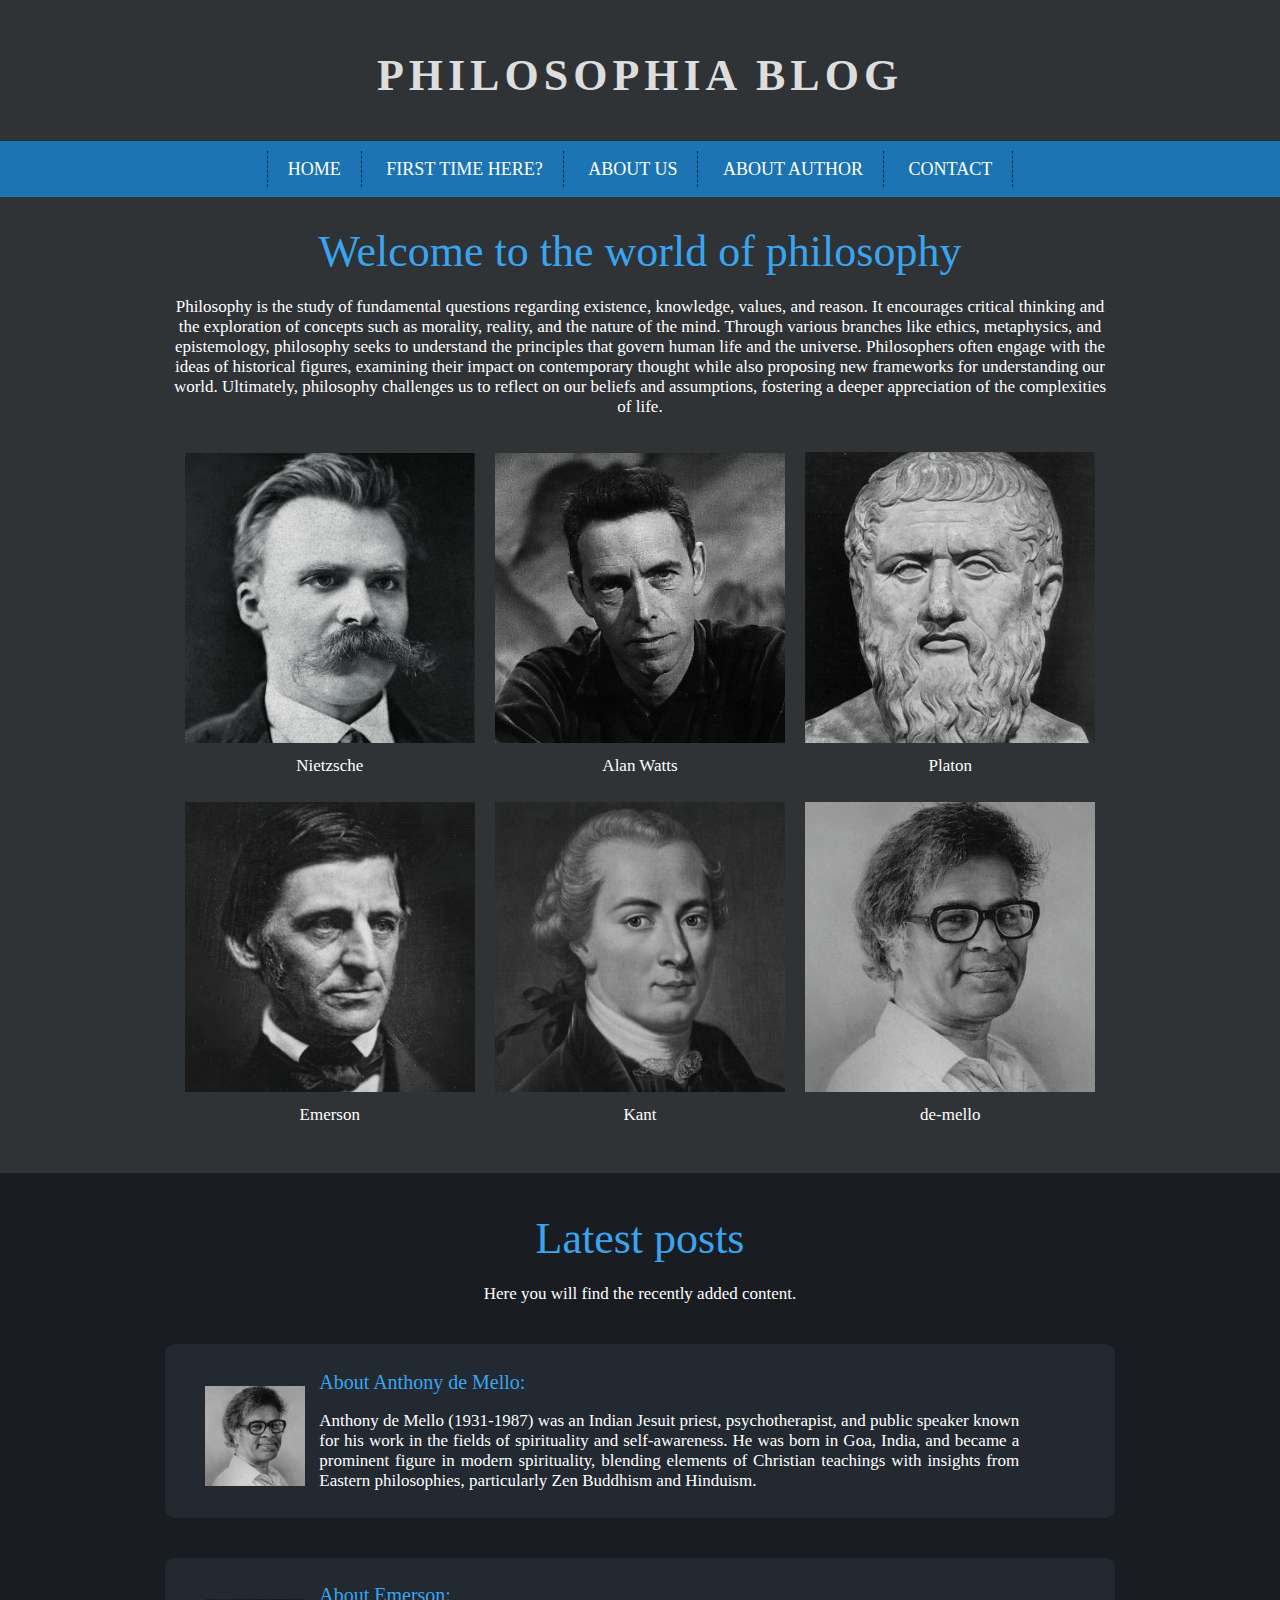
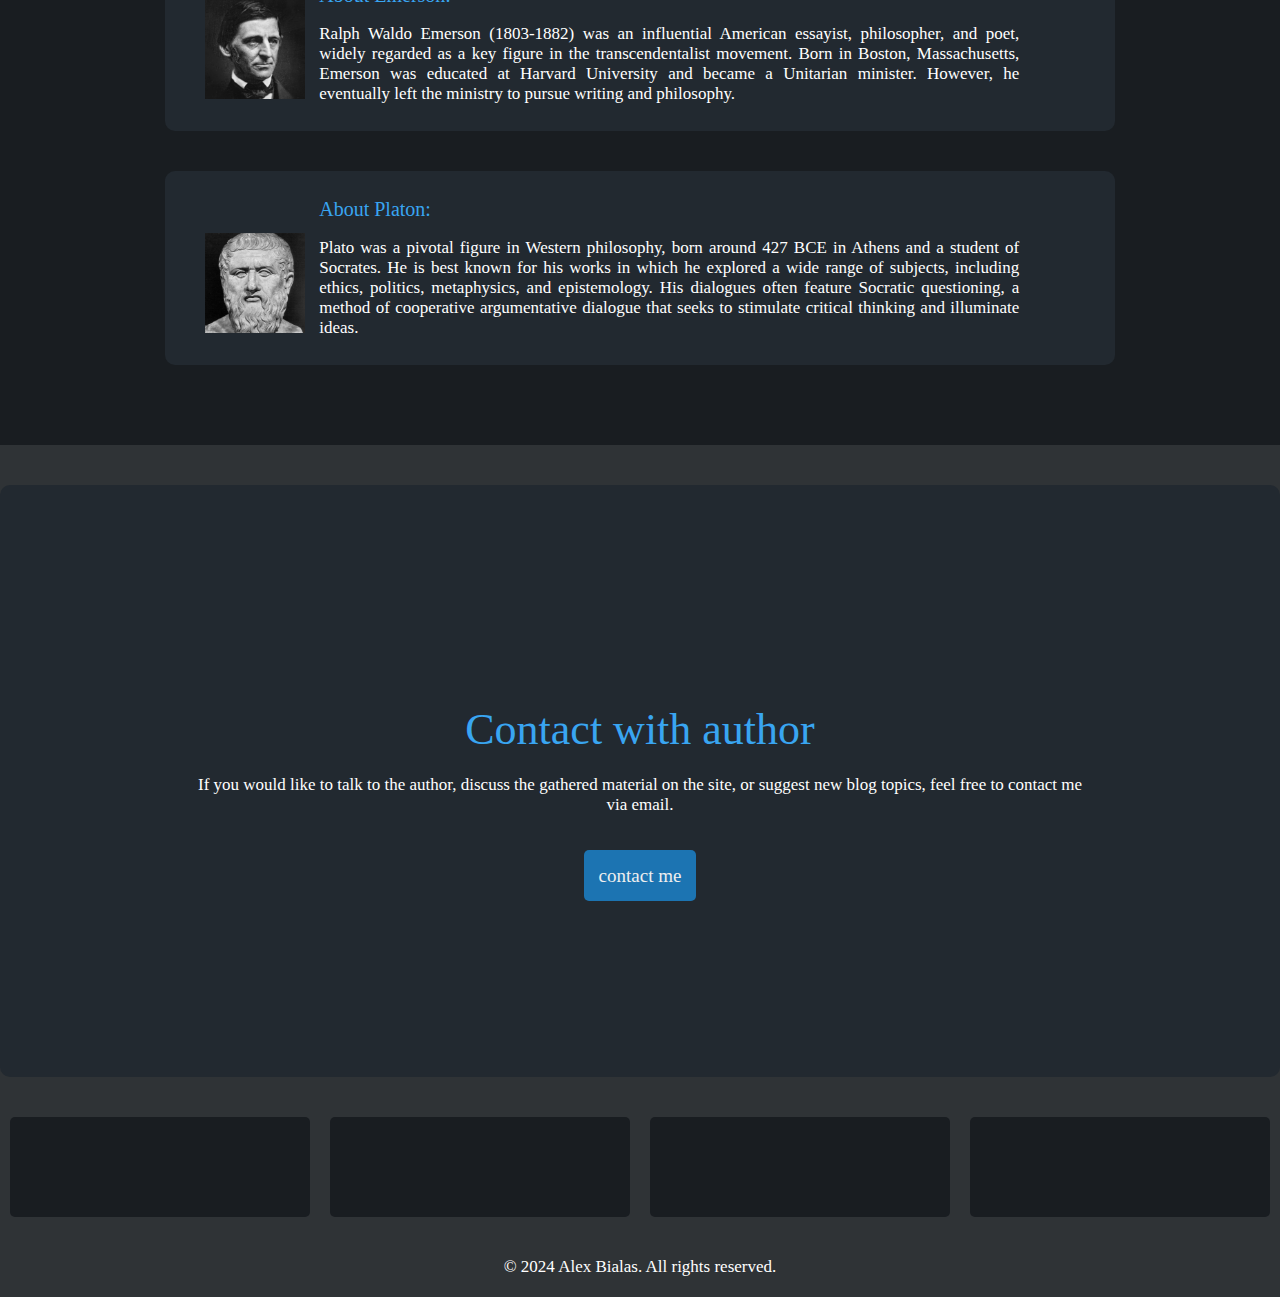
<file: index.html>
<!DOCTYPE html>
<html lang="en">
  <head>
    <meta charset="UTF-8" />
    <meta name="viewport" content="width=device-width, initial-scale=1.0" />
    <title>Philosophia Blog</title>
    <link rel="stylesheet" href="style.css" />
    <link rel="stylesheet" href="https://cdnjs.cloudflare.com/ajax/libs/font-awesome/6.6.0/css/all.min.css" integrity="sha512-Kc323vGBEqzTmouAECnVceyQqyqdsSiqLQISBL29aUW4U/M7pSPA/gEUZQqv1cwx4OnYxTxve5UMg5GT6L4JJg==" crossorigin="anonymous" referrerpolicy="no-referrer" />
  </head>
  <body>
    <header>
      <h1 class="logo">Philosophia Blog</h1>
      <nav id="topnav">
        <ul class="menu">
          <li><a href="#">HOME</a></li>
          <li><a href="firsttime.html">FIRST TIME HERE?</a></li>
          <li><a href="aboutus.html">ABOUT US</a></li>
          <li><a href="aboutauthor.html">ABOUT AUTHOR</a></li>
          <li><a href="contact.html">CONTACT </a></li>
        </ul>
      </nav>
    </header>
    <main>
      <article>
        <section>
          <div class="categories">
          <header>
            <h1>Welcome to the world of philosophy</h1>
            <p>Philosophy is the study of fundamental questions regarding existence, knowledge, values, and reason. It encourages critical thinking and the exploration of concepts such as morality, reality, and the nature of the mind. Through various branches like ethics, metaphysics, and epistemology, philosophy seeks to understand the principles that govern human life and the universe. Philosophers often engage with the ideas of historical figures, examining their impact on contemporary thought while also proposing new frameworks for understanding our world. Ultimately, philosophy challenges us to reflect on our beliefs and assumptions, fostering a deeper appreciation of the complexities of life.</p>
          </header>
          <div class="author">
            <figure>
              <a href="nietsche.html"><img src="/images/nietzsche.jpg" alt="nietzsche"></a>
            <figcaption>Nietzsche</figcaption></figure>
          </div>
          <div class="author">
            <figure>
              <a href="Alan.html"><img src="/images/alan-watts.jpg" alt="Alan Watts"></a>
            <figcaption>Alan Watts</figcaption></figure>
          </div>
          <div class="author">
            <figure>
              <a href="platon.html"><img src="/images/platon.jpg" alt="Platon"></a>
            <figcaption>Platon</figcaption></figure>
          </div>
          <div class="author">
            <figure>
              <a href="emerson.html"><img src="/images/emerson.jpg" alt="Emerson"></a>
            <figcaption>Emerson</figcaption></figure>
          </div>
          <div class="author">
            <figure>
              <a href="kant.html"><img src="/images/kant.jpg" alt="kant"></a>
            <figcaption>Kant</figcaption></figure>
          </div>
          <div class="author">
            <figure>
              <a href="de-melo.html"><img src="/images/de-mello.jpg" alt="de-mello"></a>
            <figcaption>de-mello</figcaption></figure>
          </div>
        </div>
        </section>
        <section id="newest">
          <div class="entries"
          ><header>
            <h1>Latest posts</h1>
            <p>Here you will find the recently added content.</p>
          </header>

          <div class="entry"
          >
          <div class="entryimg"><img src="/images/de-mello.jpg" alt="de-mello"></div>
          <div class="entrytxt">
            <h2>About Anthony de Mello:</h2>
            <p>Anthony de Mello (1931-1987) was an Indian Jesuit priest, psychotherapist, and public speaker known for his work in the fields of spirituality and self-awareness. He was born in Goa, India, and became a prominent figure in modern spirituality, blending elements of Christian teachings with insights from Eastern philosophies, particularly Zen Buddhism and Hinduism.</p>
          </div>
          </div>
          <div class="entry"
          >
          <div class="entryimg"><img src="/images/emerson.jpg" alt="emerson"></div>
          <div class="entrytxt">
            <h2>About Emerson:</h2>
            <p>Ralph Waldo Emerson (1803-1882) was an influential American essayist, philosopher, and poet, widely regarded as a key figure in the transcendentalist movement. Born in Boston, Massachusetts, Emerson was educated at Harvard University and became a Unitarian minister. However, he eventually left the ministry to pursue writing and philosophy.

          </div></div>
          <div class="entry"
          >
          <div class="entryimg"><img src="/images/platon.jpg" alt="Platon"></div>
          <div class="entrytxt">
            <h2>About Platon:</h2>
            <p>Plato was a pivotal figure in Western philosophy, born around 427 BCE in Athens and a student of Socrates. He is best known for his works in which he explored a wide range of subjects, including ethics, politics, metaphysics, and epistemology. His dialogues often feature Socratic questioning, a method of cooperative argumentative dialogue that seeks to stimulate critical thinking and illuminate ideas.</p>
          </div>
        </div>
        </div>
        </section>
        <section>
          <div class="contact">
            <header>
              <h1>Contact with author</h1>
              <p>If you would like to talk to the author, discuss the gathered material on the site, or suggest new blog topics, feel free to contact me via email.</p>
            </header>
            <a href="#" class="bluebutton">contact me</a>
          </div>
        </section>

    </main>
    
      <footer>
        <div class="socials">
            <div class="socialdivs">
                <div class="FB">
                    <a href="http://facebook.com" class="tilelink" target="_blank">
                        <i class="fa-brands fa-square-facebook"></i>
                    </a>
                </div>
                <div class="Insta">
                    <a href="http://instagram.com" class="tilelink" target="_blank">
                        <i class="fa-brands fa-square-instagram"></i>
                    </a>
                </div>
                <div class="YT">
                    <a href="http://youtube.com" class="tilelink" target="_blank">
                        <i class="fa-brands fa-youtube"></i>
                    </a>
                </div>
                <div class="Twitter">
                    <a href="http://twitter.com" class="tilelink" target="_blank">
                        <i class="fa-brands fa-square-twitter"></i>
                    </a>
                </div>
            </div>
        </div>
        <div style="clear: both"></div>
        <div class="info">© 2024 Alex Bialas. All rights reserved.</div>
    </footer>
    
    
  </body>
</html>
</file>
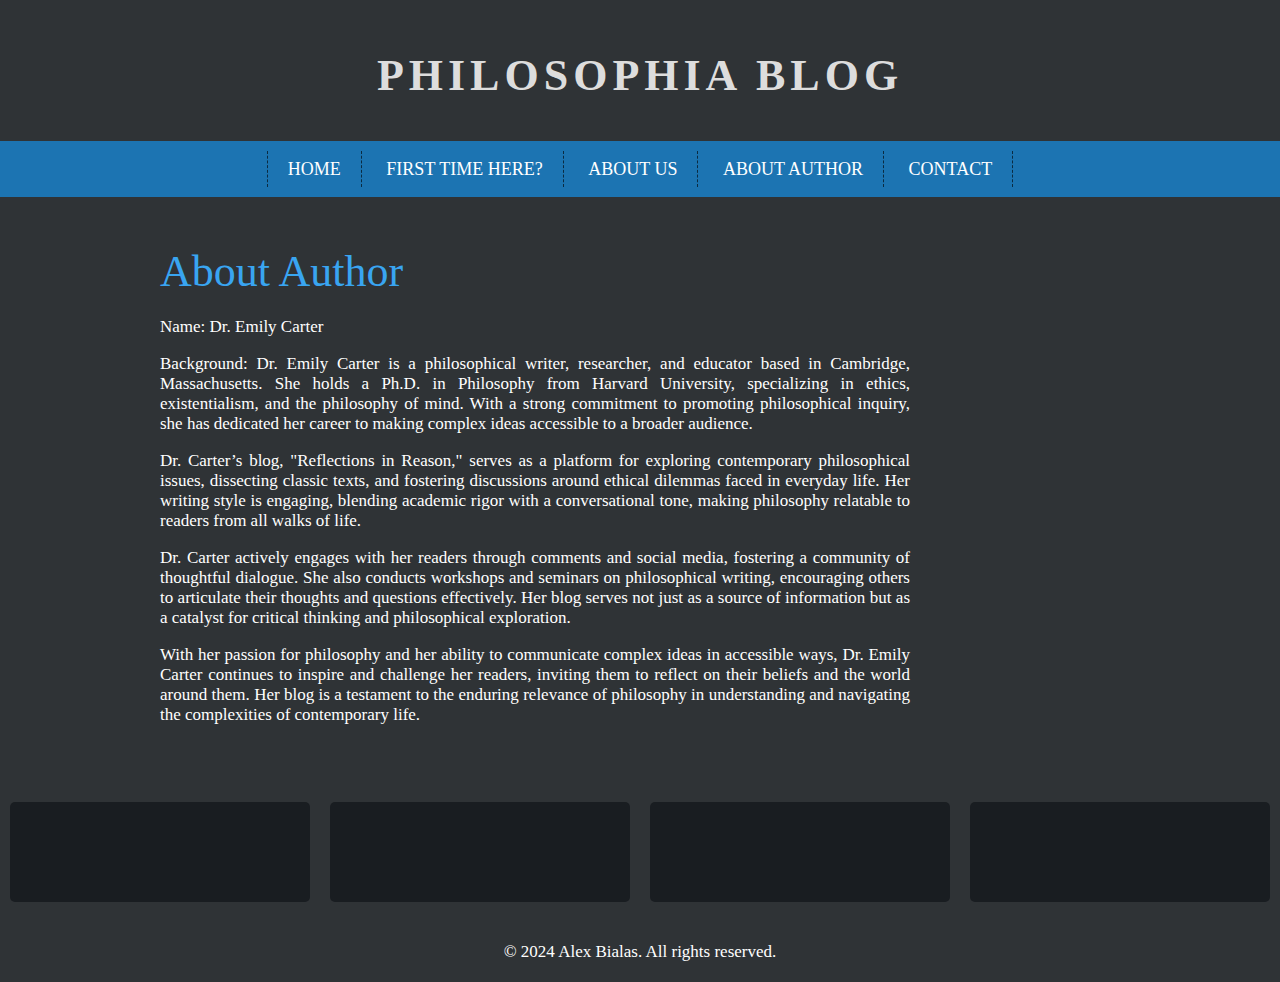
<file: aboutauthor.html>
<!DOCTYPE html>
<html lang="en">
  <head>
    <meta charset="UTF-8" />
    <meta name="viewport" content="width=device-width, initial-scale=1.0" />
    <title>Philosophia Blog</title>
    <link rel="stylesheet" href="style.css" />
    <link
      rel="stylesheet"
      href="https://cdnjs.cloudflare.com/ajax/libs/font-awesome/6.6.0/css/all.min.css"
      integrity="sha512-Kc323vGBEqzTmouAECnVceyQqyqdsSiqLQISBL29aUW4U/M7pSPA/gEUZQqv1cwx4OnYxTxve5UMg5GT6L4JJg=="
      crossorigin="anonymous"
      referrerpolicy="no-referrer"
    />
  </head>
  <body>
    <header>
      <h1 class="logo">Philosophia Blog</h1>
      <nav id="topnav">
        <ul class="menu">
          <li><a href="index.html">HOME</a></li>
          <li><a href="firsttime.html">FIRST TIME HERE?</a></li>
          <li><a href="aboutus.html">ABOUT US</a></li>
          <li><a href="aboutauthor.html">ABOUT AUTHOR</a></li>
          <li><a href="contact.html">CONTACT </a></li>
        </ul>
      </nav>
    </header>
    <main>
        <div class="container">
          <div class="west">
            <article>
              <header>
                <h1>About Author</h1>
              </header>
             <p>
                Name: Dr. Emily Carter 
             </p>
             <p>
                Background: Dr. Emily Carter is a philosophical writer, researcher, and educator based in Cambridge, Massachusetts. She holds a Ph.D. in Philosophy from Harvard University, specializing in ethics, existentialism, and the philosophy of mind. With a strong commitment to promoting philosophical inquiry, she has dedicated her career to making complex ideas accessible to a broader audience. 
             </p>

             <p>
                Dr. Carter’s blog, "Reflections in Reason," serves as a platform for exploring contemporary philosophical issues, dissecting classic texts, and fostering discussions around ethical dilemmas faced in everyday life. Her writing style is engaging, blending academic rigor with a conversational tone, making philosophy relatable to readers from all walks of life.
             </p>

             <p>
                Dr. Carter actively engages with her readers through comments and social media, fostering a community of thoughtful dialogue. She also conducts workshops and seminars on philosophical writing, encouraging others to articulate their thoughts and questions effectively. Her blog serves not just as a source of information but as a catalyst for critical thinking and philosophical exploration.
             </p>

             <p>
                With her passion for philosophy and her ability to communicate complex ideas in accessible ways, Dr. Emily Carter continues to inspire and challenge her readers, inviting them to reflect on their beliefs and the world around them. Her blog is a testament to the enduring relevance of philosophy in understanding and navigating the complexities of contemporary life.  
             </p>

              </article>

            
           
          
        </div>
         
         
        <div class="east">
          <aside>
            
          </aside>
        </div>
      </div>
      <div style="clear: both"></div>
    </main>
         
      </main>
  
    <footer>
      <div class="socials">
        <div class="socialdivs">
          <div class="FB">
            <a href="http://facebook.com" class="tilelink" target="_blank">
              <i class="fa-brands fa-square-facebook"></i>
            </a>
          </div>
          <div class="Insta">
            <a href="http://instagram.com" class="tilelink" target="_blank">
              <i class="fa-brands fa-square-instagram"></i>
            </a>
          </div>
          <div class="YT">
            <a href="http://youtube.com" class="tilelink" target="_blank">
              <i class="fa-brands fa-youtube"></i>
            </a>
          </div>
          <div class="Twitter">
            <a href="http://twitter.com" class="tilelink" target="_blank">
              <i class="fa-brands fa-square-twitter"></i>
            </a>
          </div>
        </div>
      </div>
      <div style="clear: both"></div>
      <div class="info">© 2024 Alex Bialas. All rights reserved.</div>
    </footer>
  </body>
</html>
</file>
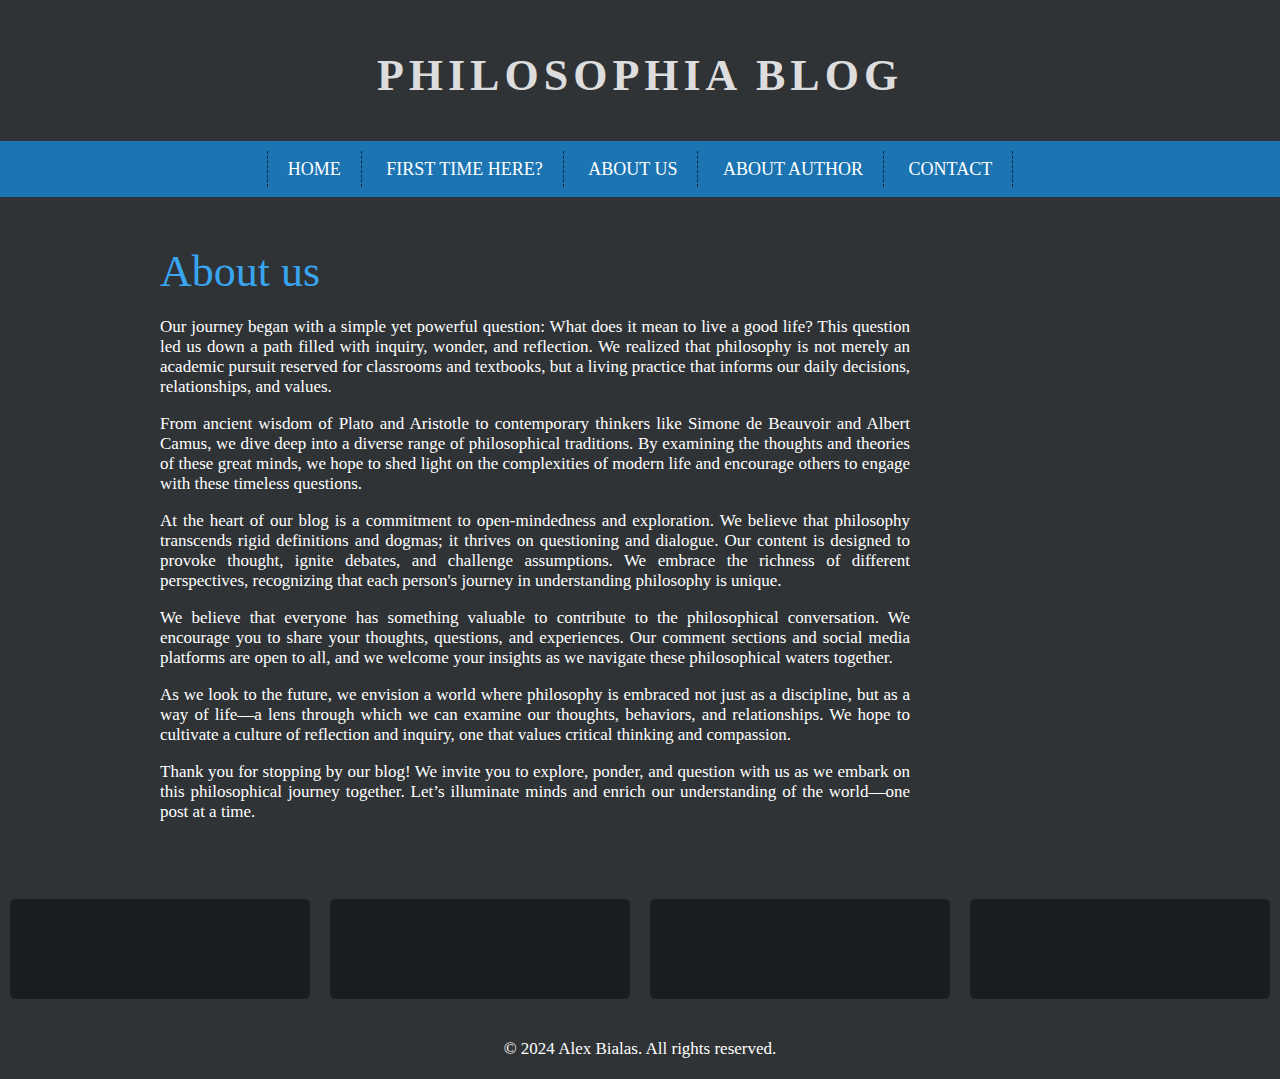
<file: aboutus.html>
<!DOCTYPE html>
<html lang="en">
  <head>
    <meta charset="UTF-8" />
    <meta name="viewport" content="width=device-width, initial-scale=1.0" />
    <title>Philosophia Blog</title>
    <link rel="stylesheet" href="style.css" />
    <link
      rel="stylesheet"
      href="https://cdnjs.cloudflare.com/ajax/libs/font-awesome/6.6.0/css/all.min.css"
      integrity="sha512-Kc323vGBEqzTmouAECnVceyQqyqdsSiqLQISBL29aUW4U/M7pSPA/gEUZQqv1cwx4OnYxTxve5UMg5GT6L4JJg=="
      crossorigin="anonymous"
      referrerpolicy="no-referrer"
    />
  </head>
  <body>
    <header>
      <h1 class="logo">Philosophia Blog</h1>
      <nav id="topnav">
        <ul class="menu">
          <li><a href="index.html">HOME</a></li>
          <li><a href="firsttime.html">FIRST TIME HERE?</a></li>
          <li><a href="aboutus.html">ABOUT US</a></li>
          <li><a href="aboutauthor.html">ABOUT AUTHOR</a></li>
          <li><a href="contact.html">CONTACT </a></li>
        </ul>
      </nav>
    </header>
    <main>
        <div class="container">
          <div class="west">
            <article>
              <header>
                <h1>About us</h1>
              </header>
              <p>
                Our journey began with a simple yet powerful question: What does it mean to live a good life? This question led us down a path filled with inquiry, wonder, and reflection. We realized that philosophy is not merely an academic pursuit reserved for classrooms and textbooks, but a living practice that informs our daily decisions, relationships, and values.
              </p>
              <p>
                From ancient wisdom of Plato and Aristotle to contemporary thinkers like Simone de Beauvoir and Albert Camus, we dive deep into a diverse range of philosophical traditions. By examining the thoughts and theories of these great minds, we hope to shed light on the complexities of modern life and encourage others to engage with these timeless questions.

              </p>

              <p>
                At the heart of our blog is a commitment to open-mindedness and exploration. We believe that philosophy transcends rigid definitions and dogmas; it thrives on questioning and dialogue. Our content is designed to provoke thought, ignite debates, and challenge assumptions. We embrace the richness of different perspectives, recognizing that each person's journey in understanding philosophy is unique.
              </p>
              <p>
                We believe that everyone has something valuable to contribute to the philosophical conversation. We encourage you to share your thoughts, questions, and experiences. Our comment sections and social media platforms are open to all, and we welcome your insights as we navigate these philosophical waters together.
              </p>
              <p>
                As we look to the future, we envision a world where philosophy is embraced not just as a discipline, but as a way of life—a lens through which we can examine our thoughts, behaviors, and relationships. We hope to cultivate a culture of reflection and inquiry, one that values critical thinking and compassion.
              </p>
              <p>
                Thank you for stopping by our blog! We invite you to explore, ponder, and question with us as we embark on this philosophical journey together. Let’s illuminate minds and enrich our understanding of the world—one post at a time.
              </p>
              </article>
              </section>
            </article>
          </div>
        
         
         
        <div class="east">
          <aside>
            
          </aside>
        </div>
      </div>
      <div style="clear: both"></div>
  
         
      </main>
  
    <footer>
      <div class="socials">
        <div class="socialdivs">
          <div class="FB">
            <a href="http://facebook.com" class="tilelink" target="_blank">
              <i class="fa-brands fa-square-facebook"></i>
            </a>
          </div>
          <div class="Insta">
            <a href="http://instagram.com" class="tilelink" target="_blank">
              <i class="fa-brands fa-square-instagram"></i>
            </a>
          </div>
          <div class="YT">
            <a href="http://youtube.com" class="tilelink" target="_blank">
              <i class="fa-brands fa-youtube"></i>
            </a>
          </div>
          <div class="Twitter">
            <a href="http://twitter.com" class="tilelink" target="_blank">
              <i class="fa-brands fa-square-twitter"></i>
            </a>
          </div>
        </div>
      </div>
      <div style="clear: both"></div>
      <div class="info">© 2024 Alex Bialas. All rights reserved.</div>
    </footer>
  </body>
</html>
</file>
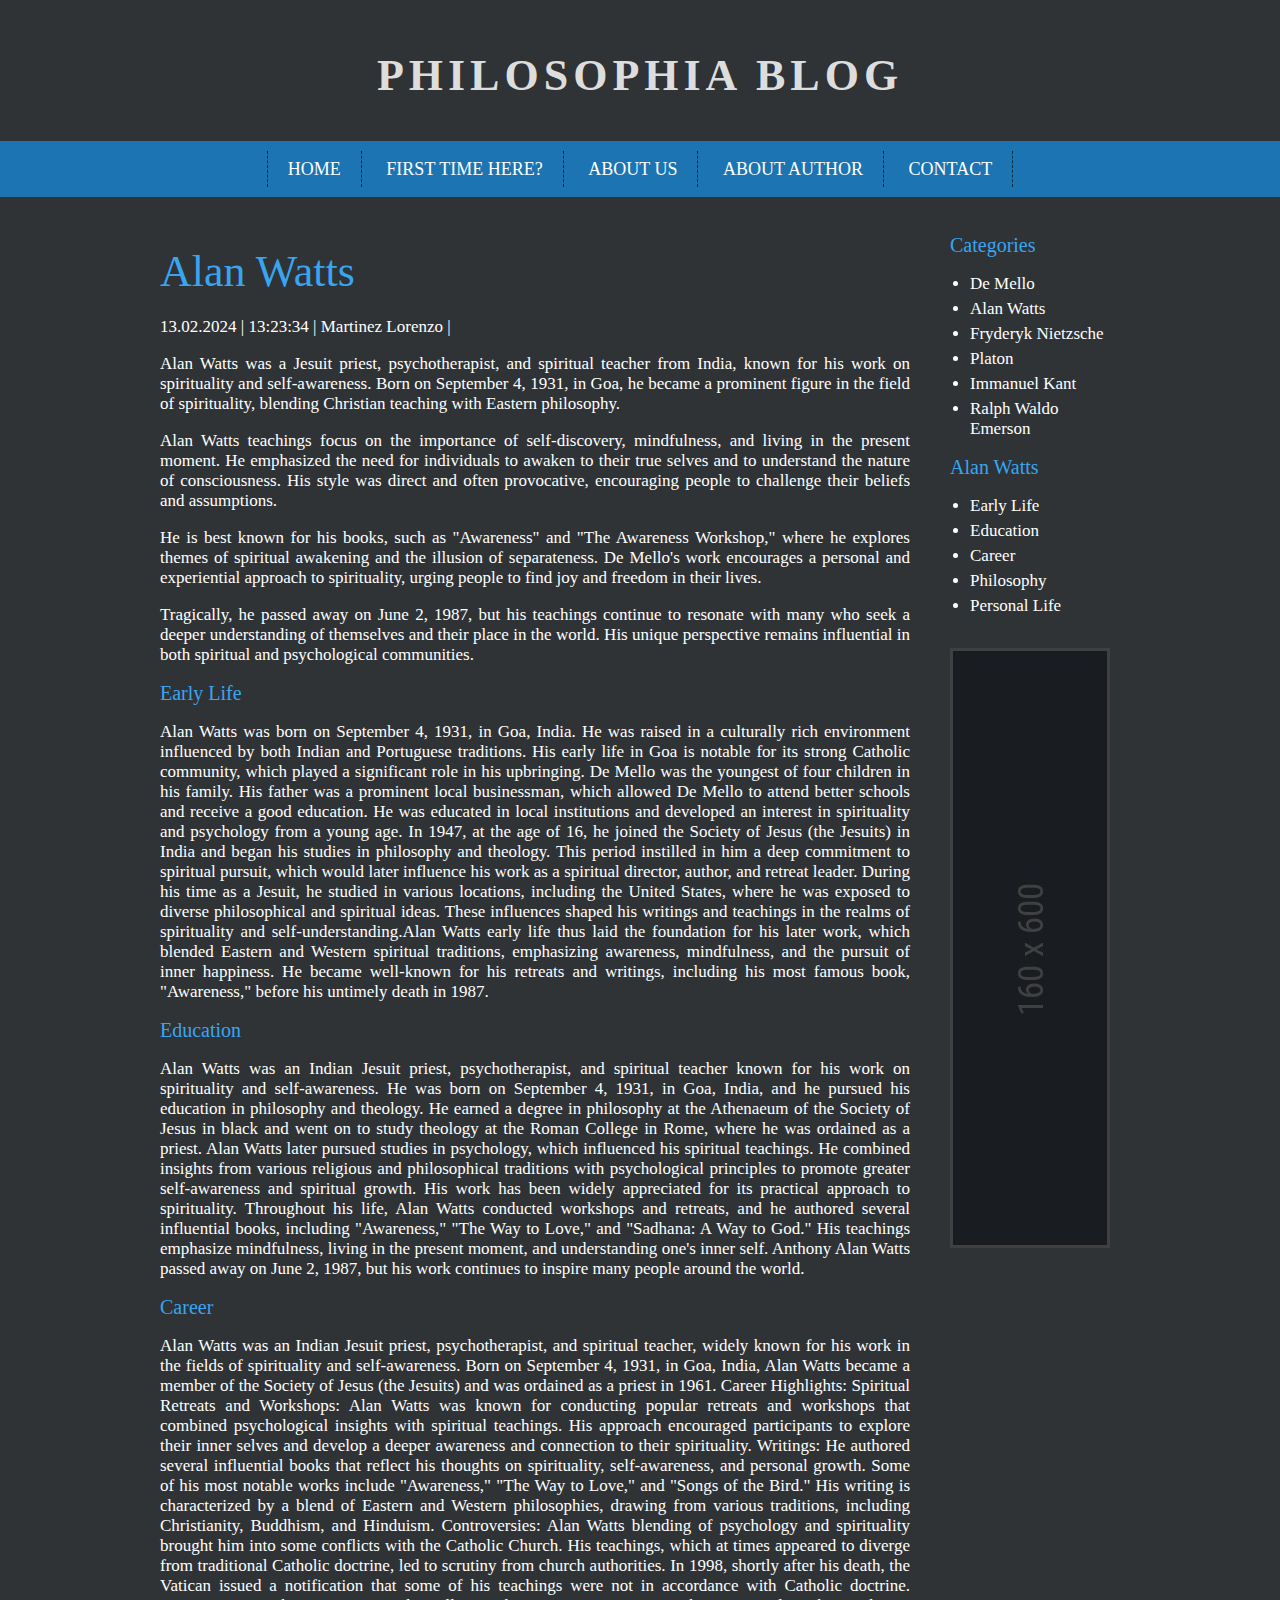
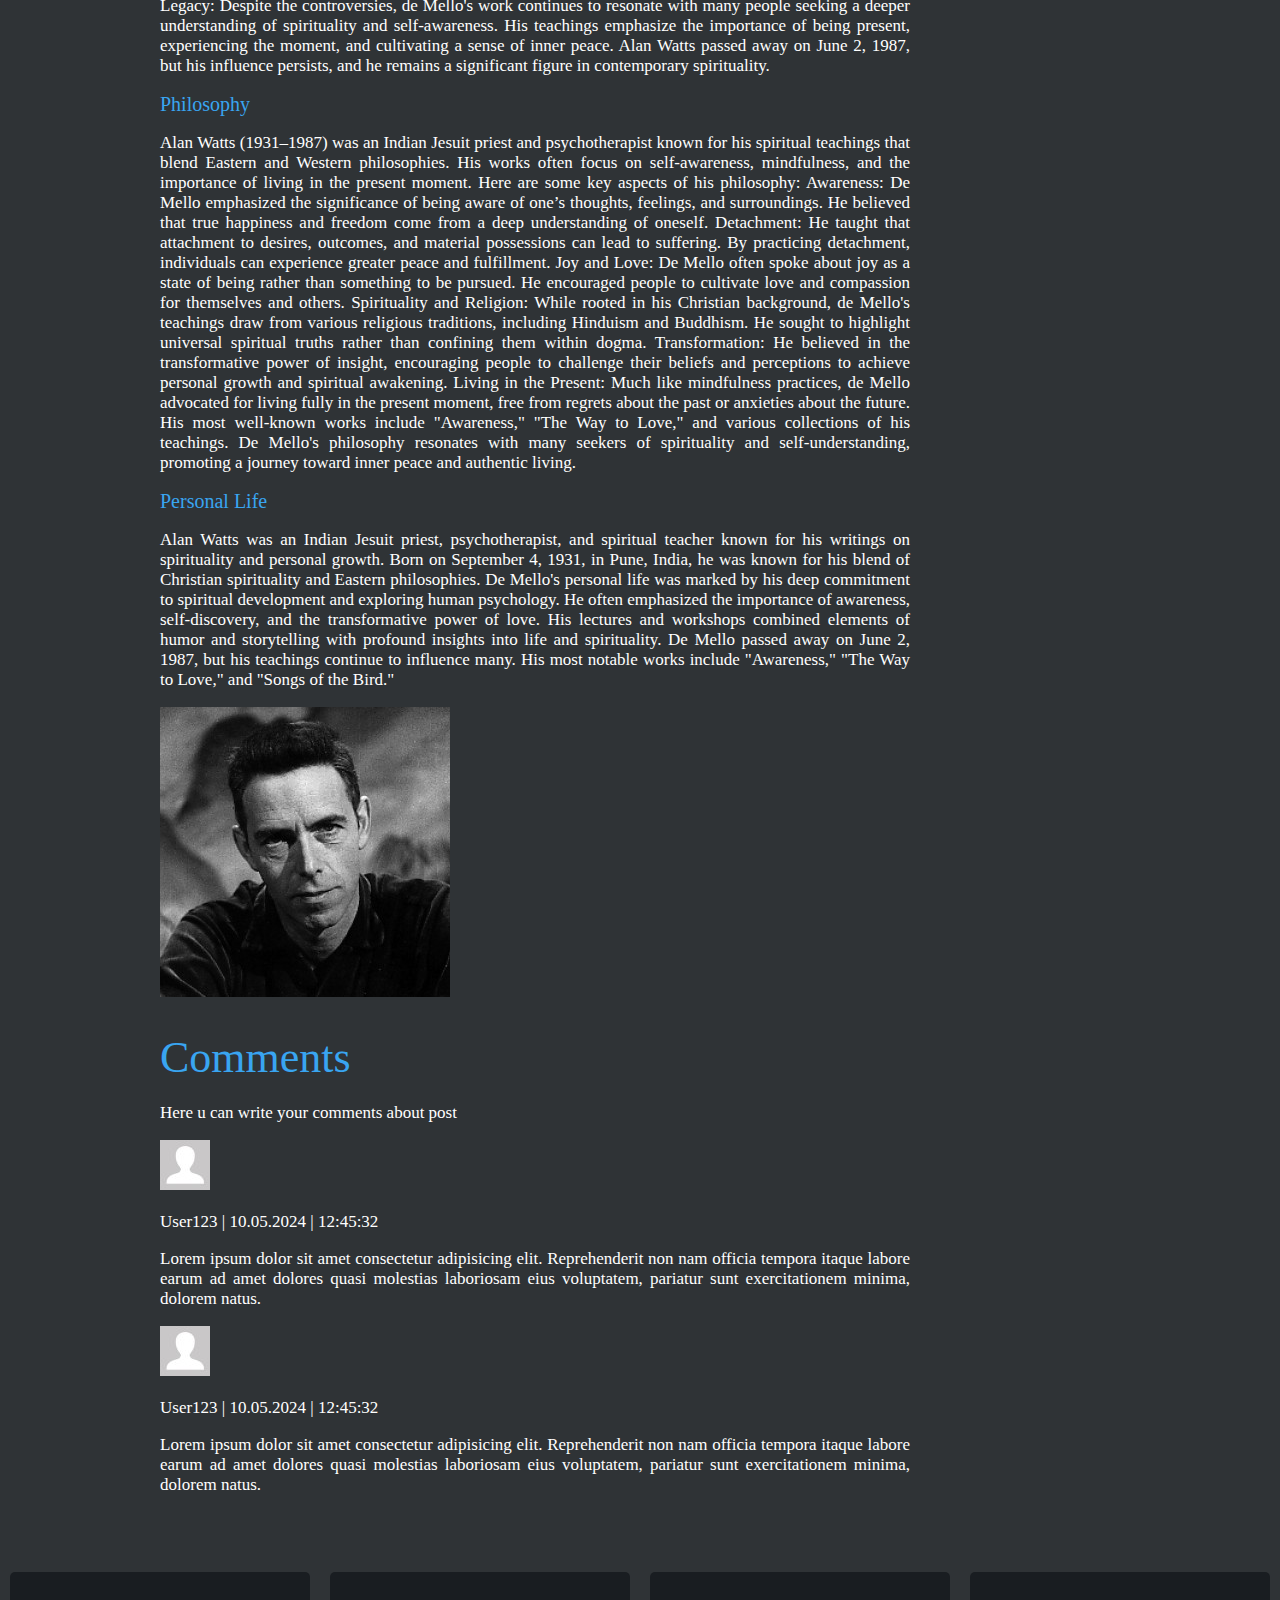
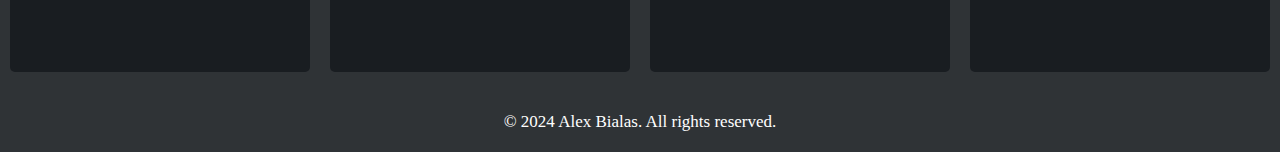
<file: Alan.html>
<!DOCTYPE html>
<html lang="en">
  <head>
    <meta charset="UTF-8" />
    <meta name="viewport" content="width=device-width, initial-scale=1.0" />
    <title>Philosophia Blog</title>
    <link rel="stylesheet" href="style.css" />
    <link
      rel="stylesheet"
      href="https://cdnjs.cloudflare.com/ajax/libs/font-awesome/6.6.0/css/all.min.css"
      integrity="sha512-Kc323vGBEqzTmouAECnVceyQqyqdsSiqLQISBL29aUW4U/M7pSPA/gEUZQqv1cwx4OnYxTxve5UMg5GT6L4JJg=="
      crossorigin="anonymous"
      referrerpolicy="no-referrer"
    />
  </head>
  <body>
    <header>
      <h1 class="logo">Philosophia Blog</h1>
      <nav id="topnav">
        <ul class="menu">
          <li><a href="index.html">HOME</a></li>
          <li><a href="firsttime.html">FIRST TIME HERE?</a></li>
          <li><a href="aboutus.html">ABOUT US</a></li>
          <li><a href="aboutauthor.html">ABOUT AUTHOR</a></li>
          <li><a href="contact.html">CONTACT </a></li>
        </ul>
      </nav>
    </header>
    <main>
      <div class="container">
        <div class="west">
          <article>
            <header>
              <h1>Alan Watts</h1>
              <p>13.02.2024 | 13:23:34 | Martinez Lorenzo |</p>
            </header>
            <p>
              Alan Watts was a Jesuit priest, psychotherapist, and spiritual
              teacher from India, known for his work on spirituality and
              self-awareness. Born on September 4, 1931, in Goa, he became a
              prominent figure in the field of spirituality, blending Christian
              teaching with Eastern philosophy.
            </p>
            <p>
              Alan Watts teachings focus on the importance of self-discovery,
              mindfulness, and living in the present moment. He emphasized the
              need for individuals to awaken to their true selves and to
              understand the nature of consciousness. His style was direct and
              often provocative, encouraging people to challenge their beliefs
              and assumptions.
            </p>
            <p>
              He is best known for his books, such as "Awareness" and "The
              Awareness Workshop," where he explores themes of spiritual
              awakening and the illusion of separateness. De Mello's work
              encourages a personal and experiential approach to spirituality,
              urging people to find joy and freedom in their lives.
            </p>
            <p>
              Tragically, he passed away on June 2, 1987, but his teachings
              continue to resonate with many who seek a deeper understanding of
              themselves and their place in the world. His unique perspective
              remains influential in both spiritual and psychological
              communities.
            </p>

            <h2 id="early-life">Early Life</h2>

            <p>
              Alan Watts was born on September 4, 1931, in Goa, India. He was
              raised in a culturally rich environment influenced by both Indian
              and Portuguese traditions. His early life in Goa is notable for
              its strong Catholic community, which played a significant role in
              his upbringing. De Mello was the youngest of four children in his
              family. His father was a prominent local businessman, which
              allowed De Mello to attend better schools and receive a good
              education. He was educated in local institutions and developed an
              interest in spirituality and psychology from a young age. In 1947,
              at the age of 16, he joined the Society of Jesus (the Jesuits) in
              India and began his studies in philosophy and theology. This
              period instilled in him a deep commitment to spiritual pursuit,
              which would later influence his work as a spiritual director,
              author, and retreat leader. During his time as a Jesuit, he
              studied in various locations, including the United States, where
              he was exposed to diverse philosophical and spiritual ideas. These
              influences shaped his writings and teachings in the realms of
              spirituality and self-understanding.Alan Watts early life thus
              laid the foundation for his later work, which blended Eastern and
              Western spiritual traditions, emphasizing awareness, mindfulness,
              and the pursuit of inner happiness. He became well-known for his
              retreats and writings, including his most famous book,
              "Awareness," before his untimely death in 1987.
            </p>

            <h2 id="education">Education</h2>

            <p>
              Alan Watts was an Indian Jesuit priest, psychotherapist, and
              spiritual teacher known for his work on spirituality and
              self-awareness. He was born on September 4, 1931, in Goa, India,
              and he pursued his education in philosophy and theology. He earned
              a degree in philosophy at the Athenaeum of the Society of Jesus in
              black and went on to study theology at the Roman College in Rome,
              where he was ordained as a priest. Alan Watts later pursued
              studies in psychology, which influenced his spiritual teachings.
              He combined insights from various religious and philosophical
              traditions with psychological principles to promote greater
              self-awareness and spiritual growth. His work has been widely
              appreciated for its practical approach to spirituality. Throughout
              his life, Alan Watts conducted workshops and retreats, and he
              authored several influential books, including "Awareness," "The
              Way to Love," and "Sadhana: A Way to God." His teachings emphasize
              mindfulness, living in the present moment, and understanding one's
              inner self. Anthony Alan Watts passed away on June 2, 1987, but
              his work continues to inspire many people around the world.
            </p>

            <h2 id="career">Career</h2>
            <p>
              Alan Watts was an Indian Jesuit priest, psychotherapist, and
              spiritual teacher, widely known for his work in the fields of
              spirituality and self-awareness. Born on September 4, 1931, in
              Goa, India, Alan Watts became a member of the Society of Jesus
              (the Jesuits) and was ordained as a priest in 1961. Career
              Highlights: Spiritual Retreats and Workshops: Alan Watts was known
              for conducting popular retreats and workshops that combined
              psychological insights with spiritual teachings. His approach
              encouraged participants to explore their inner selves and develop
              a deeper awareness and connection to their spirituality. Writings:
              He authored several influential books that reflect his thoughts on
              spirituality, self-awareness, and personal growth. Some of his
              most notable works include "Awareness," "The Way to Love," and
              "Songs of the Bird." His writing is characterized by a blend of
              Eastern and Western philosophies, drawing from various traditions,
              including Christianity, Buddhism, and Hinduism. Controversies:
              Alan Watts blending of psychology and spirituality brought him
              into some conflicts with the Catholic Church. His teachings, which
              at times appeared to diverge from traditional Catholic doctrine,
              led to scrutiny from church authorities. In 1998, shortly after
              his death, the Vatican issued a notification that some of his
              teachings were not in accordance with Catholic doctrine. Legacy:
              Despite the controversies, de Mello's work continues to resonate
              with many people seeking a deeper understanding of spirituality
              and self-awareness. His teachings emphasize the importance of
              being present, experiencing the moment, and cultivating a sense of
              inner peace. Alan Watts passed away on June 2, 1987, but his
              influence persists, and he remains a significant figure in
              contemporary spirituality.
            </p>

            <h2 id="philosophy">Philosophy</h2>

            <p>
              Alan Watts (1931–1987) was an Indian Jesuit priest and
              psychotherapist known for his spiritual teachings that blend
              Eastern and Western philosophies. His works often focus on
              self-awareness, mindfulness, and the importance of living in the
              present moment. Here are some key aspects of his philosophy:
              Awareness: De Mello emphasized the significance of being aware of
              one’s thoughts, feelings, and surroundings. He believed that true
              happiness and freedom come from a deep understanding of oneself.
              Detachment: He taught that attachment to desires, outcomes, and
              material possessions can lead to suffering. By practicing
              detachment, individuals can experience greater peace and
              fulfillment. Joy and Love: De Mello often spoke about joy as a
              state of being rather than something to be pursued. He encouraged
              people to cultivate love and compassion for themselves and others.
              Spirituality and Religion: While rooted in his Christian
              background, de Mello's teachings draw from various religious
              traditions, including Hinduism and Buddhism. He sought to
              highlight universal spiritual truths rather than confining them
              within dogma. Transformation: He believed in the transformative
              power of insight, encouraging people to challenge their beliefs
              and perceptions to achieve personal growth and spiritual
              awakening. Living in the Present: Much like mindfulness practices,
              de Mello advocated for living fully in the present moment, free
              from regrets about the past or anxieties about the future. His
              most well-known works include "Awareness," "The Way to Love," and
              various collections of his teachings. De Mello's philosophy
              resonates with many seekers of spirituality and
              self-understanding, promoting a journey toward inner peace and
              authentic living.
            </p>

            <h2 id="personal-life">Personal Life</h2>

            <p>
              Alan Watts was an Indian Jesuit priest, psychotherapist, and
              spiritual teacher known for his writings on spirituality and
              personal growth. Born on September 4, 1931, in Pune, India, he was
              known for his blend of Christian spirituality and Eastern
              philosophies. De Mello's personal life was marked by his deep
              commitment to spiritual development and exploring human
              psychology. He often emphasized the importance of awareness,
              self-discovery, and the transformative power of love. His lectures
              and workshops combined elements of humor and storytelling with
              profound insights into life and spirituality. De Mello passed away
              on June 2, 1987, but his teachings continue to influence many. His
              most notable works include "Awareness," "The Way to Love," and
              "Songs of the Bird."
            </p>

            <div class="image-container">
              <img src="/images/alan-watts.jpg" alt="de mello" />
            </div>
            <section>
              <header>
                <h1>Comments</h1>
                <p>Here u can write your comments about post</p>
              </header>
              <article>
                <header>
                  <img src="/images/user.jpg" alt="user" />
                  <p>User123 | 10.05.2024 | 12:45:32</p>
                </header>
                <p>
                  Lorem ipsum dolor sit amet consectetur adipisicing elit.
                  Reprehenderit non nam officia tempora itaque labore earum ad
                  amet dolores quasi molestias laboriosam eius voluptatem,
                  pariatur sunt exercitationem minima, dolorem natus.
                </p>
                <header>
                  <img src="/images/user.jpg" alt="user" />
                  <p>User123 | 10.05.2024 | 12:45:32</p>
                </header>
                <p>
                  Lorem ipsum dolor sit amet consectetur adipisicing elit.
                  Reprehenderit non nam officia tempora itaque labore earum ad
                  amet dolores quasi molestias laboriosam eius voluptatem,
                  pariatur sunt exercitationem minima, dolorem natus.
                </p>
              </article>
            </section>
          </article>
        </div>
        <div class="east">
          <aside>
            <nav>
              <h2>Categories</h2>
              <ul>
                <li><a href="de-melo.html">De Mello</a></li>
                <li><a href="Alan.html">Alan Watts</a></li>
                <li><a href="nietsche.html">Fryderyk Nietzsche</a></li>
                <li><a href="platon.html">Platon</a></li>
                <li><a href="kant.html">Immanuel Kant</a></li>
                <li><a href="emerson.html">Ralph Waldo Emerson</a></li>
              </ul>

              <h2>Alan Watts</h2>
              <ul class="EL">
                <li><a href="#early-life">Early Life</a></li>
                <li><a href="#education">Education</a></li>
                <li><a href="#career">Career</a></li>
                <li><a href="#philosophy">Philosophy</a></li>
                <li><a href="#personal-life">Personal Life</a></li>
              </ul>
            </nav>

            <img src="/images/ad.jpg" alt="ad" />
          </aside>
        </div>
      </div>
      <div style="clear: both"></div>
    </main>

    <footer>
      <div class="socials">
        <div class="socialdivs">
          <div class="FB">
            <a href="http://facebook.com" class="tilelink" target="_blank">
              <i class="fa-brands fa-square-facebook"></i>
            </a>
          </div>
          <div class="Insta">
            <a href="http://instagram.com" class="tilelink" target="_blank">
              <i class="fa-brands fa-square-instagram"></i>
            </a>
          </div>
          <div class="YT">
            <a href="http://youtube.com" class="tilelink" target="_blank">
              <i class="fa-brands fa-youtube"></i>
            </a>
          </div>
          <div class="Twitter">
            <a href="http://twitter.com" class="tilelink" target="_blank">
              <i class="fa-brands fa-square-twitter"></i>
            </a>
          </div>
        </div>
      </div>
      <div style="clear: both"></div>
      <div class="info">© 2024 Alex Bialas. All rights reserved.</div>
    </footer>
  </body>
</html>
</file>
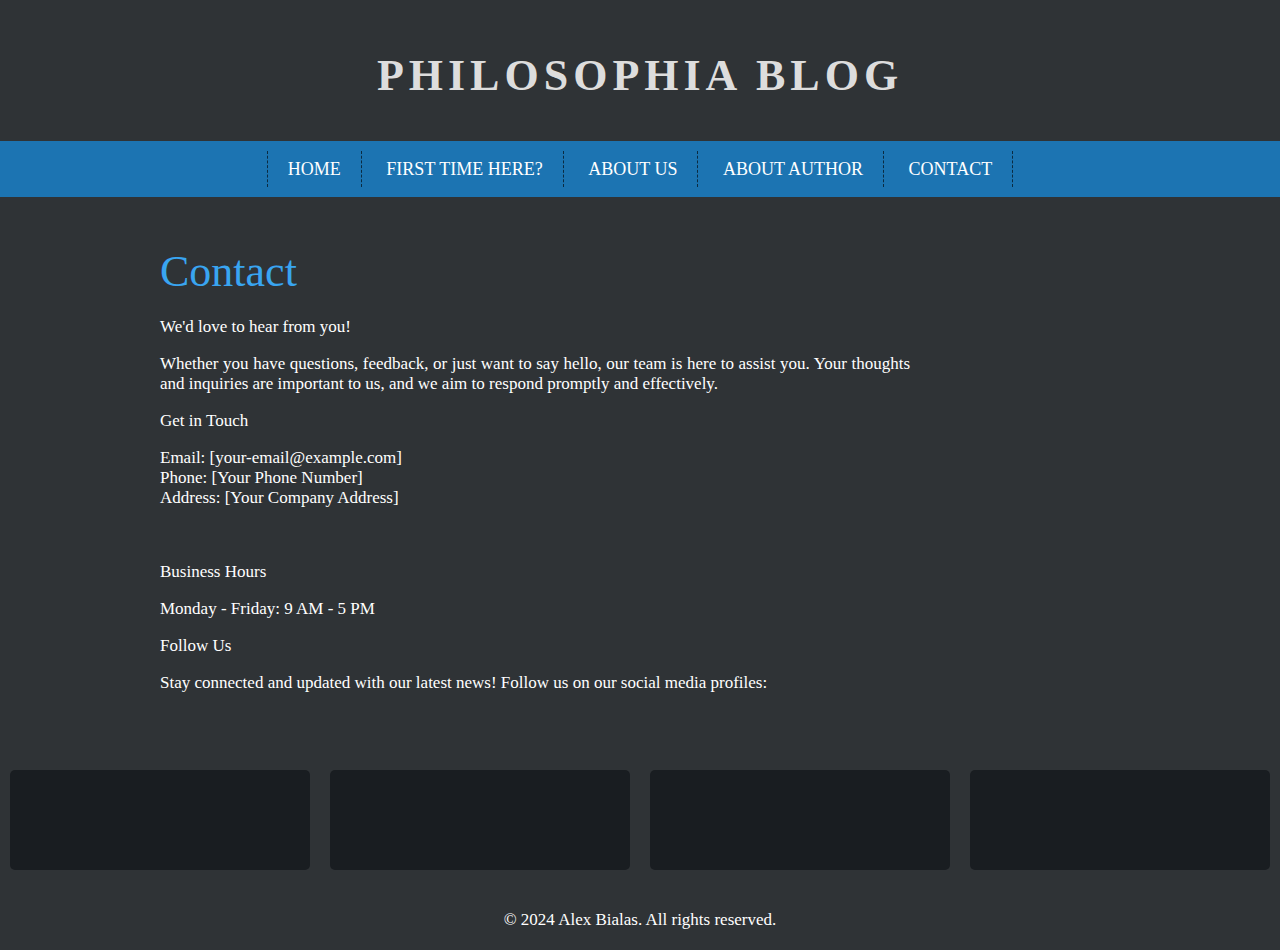
<file: contact.html>
<!DOCTYPE html>
<html lang="en">
  <head>
    <meta charset="UTF-8" />
    <meta name="viewport" content="width=device-width, initial-scale=1.0" />
    <title>Philosophia Blog</title>
    <link rel="stylesheet" href="style.css" />
    <link
      rel="stylesheet"
      href="https://cdnjs.cloudflare.com/ajax/libs/font-awesome/6.6.0/css/all.min.css"
      integrity="sha512-Kc323vGBEqzTmouAECnVceyQqyqdsSiqLQISBL29aUW4U/M7pSPA/gEUZQqv1cwx4OnYxTxve5UMg5GT6L4JJg=="
      crossorigin="anonymous"
      referrerpolicy="no-referrer"
    />
  </head>
  <body>
    <header>
      <h1 class="logo">Philosophia Blog</h1>
      <nav id="topnav">
        <ul class="menu">
          <li><a href="index.html">HOME</a></li>
          <li><a href="firsttime.html">FIRST TIME HERE?</a></li>
          <li><a href="aboutus.html">ABOUT US</a></li>
          <li><a href="aboutauthor.html">ABOUT AUTHOR</a></li>
          <li><a href="contact.html">CONTACT </a></li>
        </ul>
      </nav>
    </header>
    <main>
        <div class="container">
          <div class="west">
            <article>
              <header>
                <h1>Contact</h1>
                <p>We'd love to hear from you!</p>
                <p>
                    Whether you have questions, feedback, or just want to say hello, our team is here to assist you. Your thoughts and inquiries are important to us, and we aim to respond promptly and effectively. 
                </p>

                <p>Get in Touch</p>

                <p>Email: [your-email@example.com] <br>
                    Phone: [Your Phone Number] <br>
                    Address: [Your Company Address]</p> <br>

                    <p>Business Hours</p>

                    <p>Monday - Friday: 9 AM - 5 PM</p>
                    <p>Follow Us</p>
                    <p>Stay connected and updated with our latest news! Follow us on our social media profiles:</p>

              </header>

        
        

    
          </div>
         
         
          <div class="east">
            <aside>
              
            </aside>
          </div>
        </div>
        <div style="clear: both"></div>
      </main>
  
    <footer>
      <div class="socials">
        <div class="socialdivs">
          <div class="FB">
            <a href="http://facebook.com" class="tilelink" target="_blank">
              <i class="fa-brands fa-square-facebook"></i>
            </a>
          </div>
          <div class="Insta">
            <a href="http://instagram.com" class="tilelink" target="_blank">
              <i class="fa-brands fa-square-instagram"></i>
            </a>
          </div>
          <div class="YT">
            <a href="http://youtube.com" class="tilelink" target="_blank">
              <i class="fa-brands fa-youtube"></i>
            </a>
          </div>
          <div class="Twitter">
            <a href="http://twitter.com" class="tilelink" target="_blank">
              <i class="fa-brands fa-square-twitter"></i>
            </a>
          </div>
        </div>
      </div>
      <div style="clear: both"></div>
      <div class="info">© 2024 Alex Bialas. All rights reserved.</div>
    </footer>
  </body>
</html>
</file>
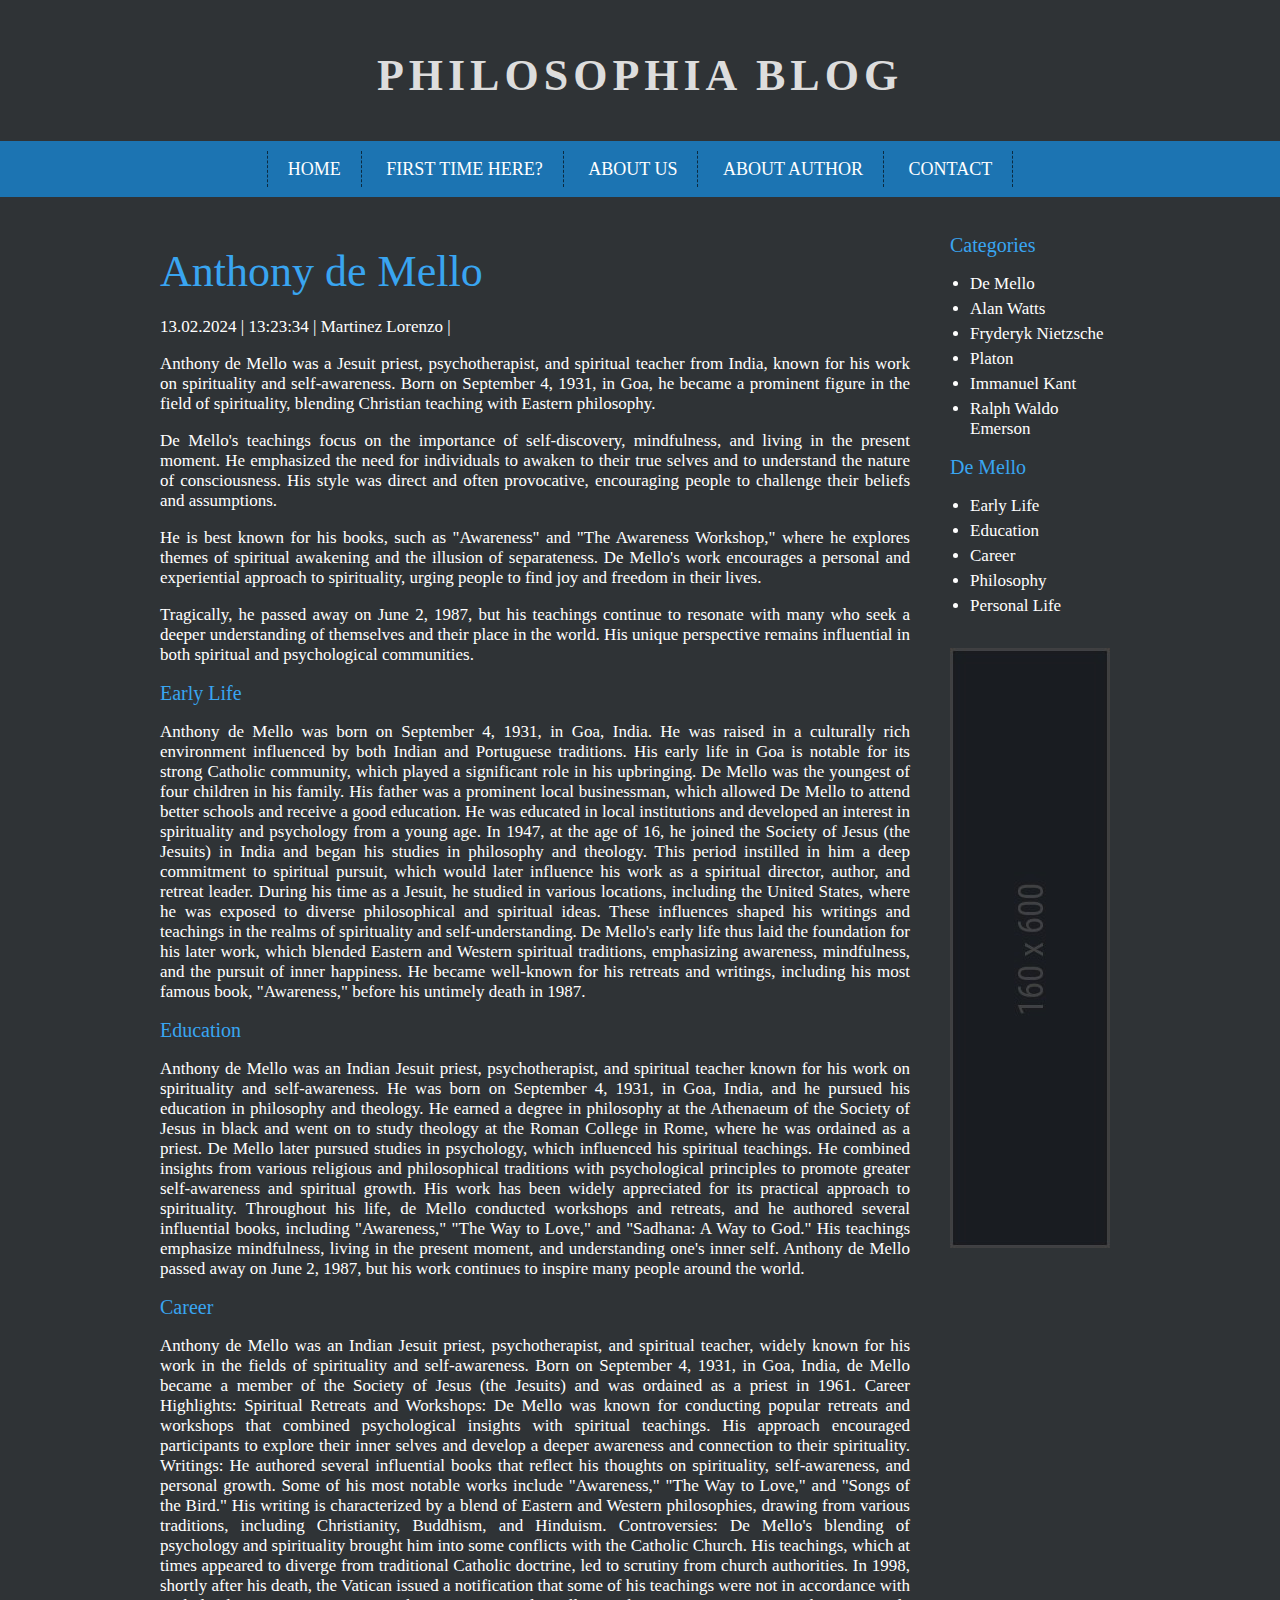
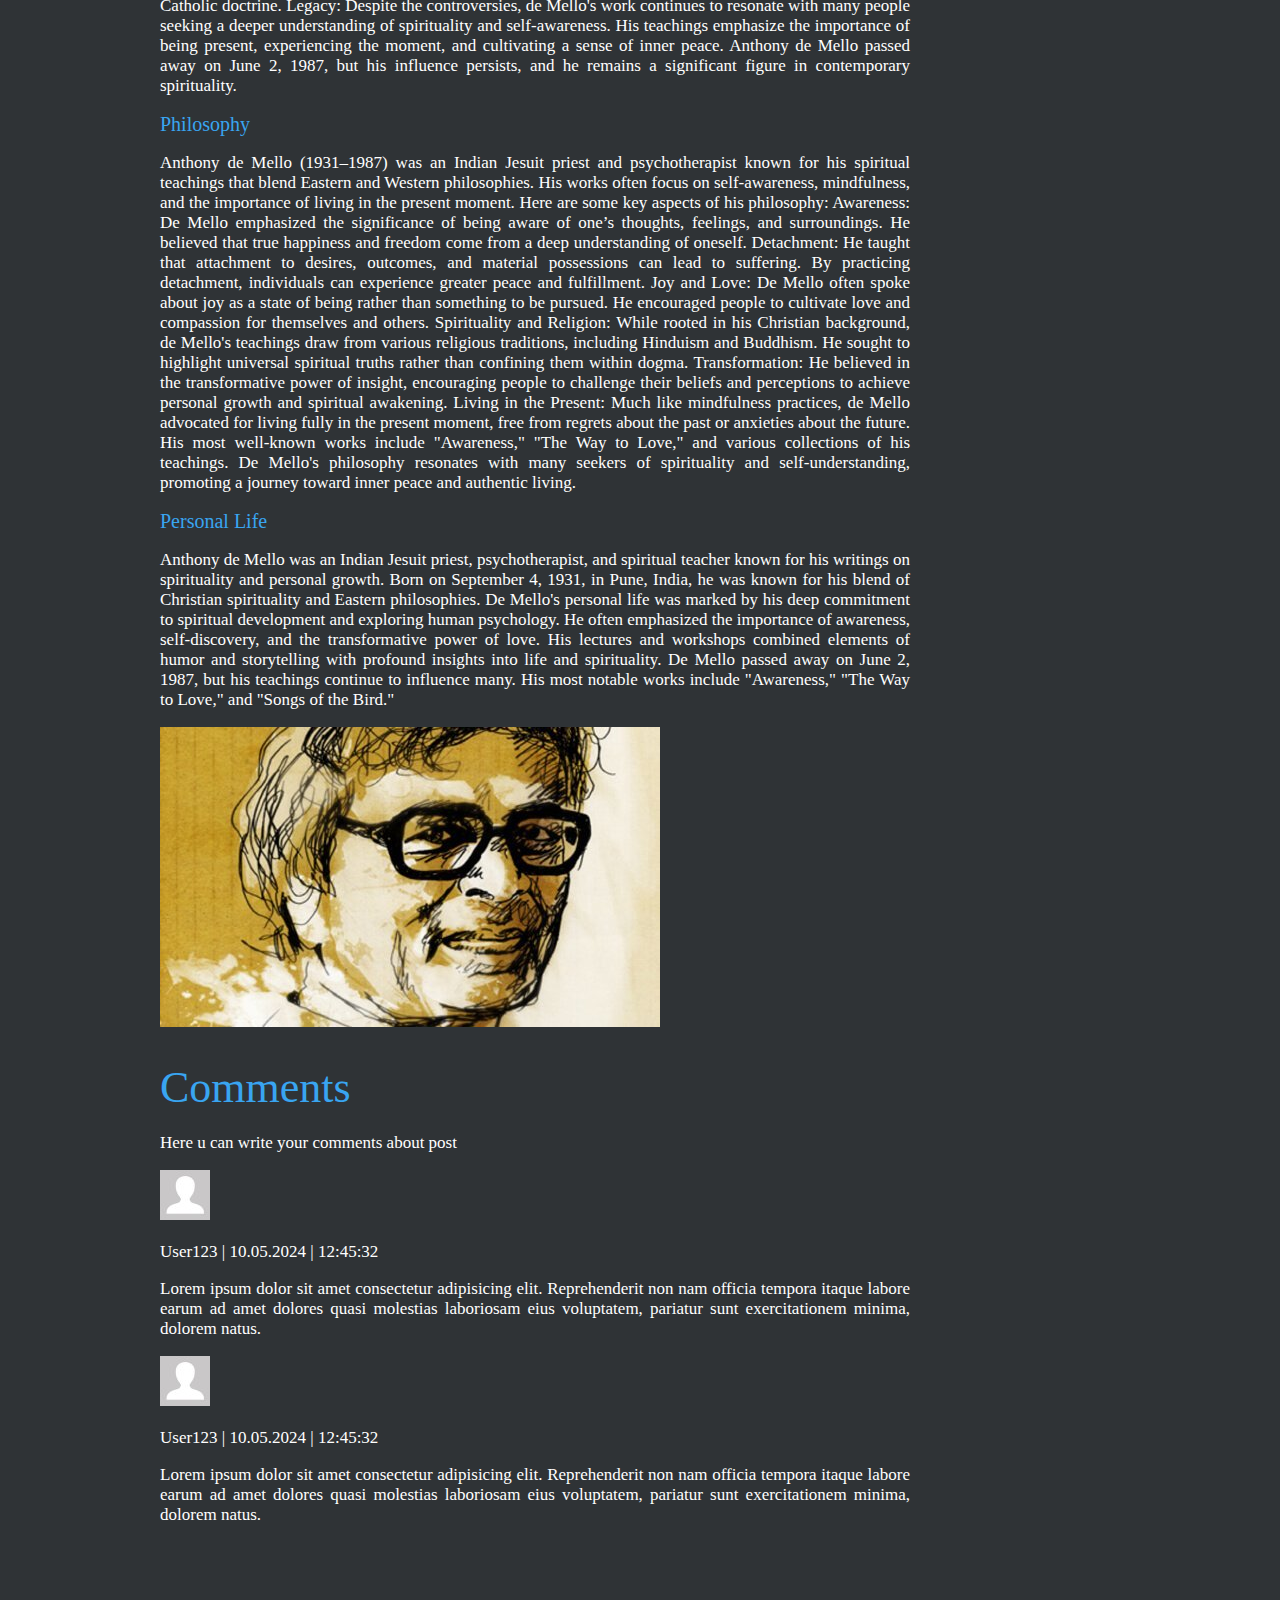
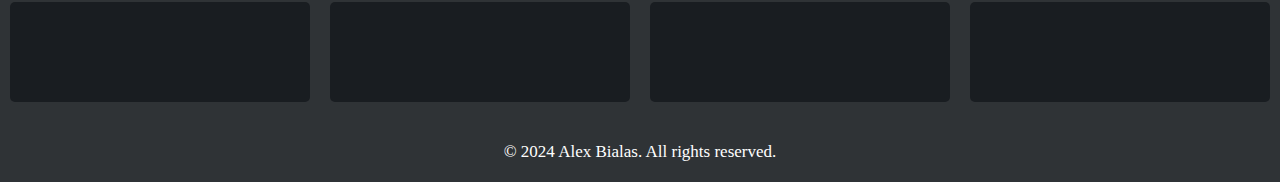
<file: de-melo.html>
<!DOCTYPE html>
<html lang="en">
  <head>
    <meta charset="UTF-8" />
    <meta name="viewport" content="width=device-width, initial-scale=1.0" />
    <title>Philosophia Blog</title>
    <link rel="stylesheet" href="style.css" />
    <link
      rel="stylesheet"
      href="https://cdnjs.cloudflare.com/ajax/libs/font-awesome/6.6.0/css/all.min.css"
      integrity="sha512-Kc323vGBEqzTmouAECnVceyQqyqdsSiqLQISBL29aUW4U/M7pSPA/gEUZQqv1cwx4OnYxTxve5UMg5GT6L4JJg=="
      crossorigin="anonymous"
      referrerpolicy="no-referrer"
    />
  </head>
  <body>
    <header>
      <h1 class="logo">Philosophia Blog</h1>
      <nav id="topnav">
        <ul class="menu">
          <li><a href="index.html">HOME</a></li>
          <li><a href="firsttime.html">FIRST TIME HERE?</a></li>
          <li><a href="aboutus.html">ABOUT US</a></li>
          <li><a href="aboutauthor.html">ABOUT AUTHOR</a></li>
          <li><a href="contact.html">CONTACT </a></li>
        </ul>
      </nav>
    </header>
    <main>
      <div class="container">
        <div class="west">
          <article>
            <header>
              <h1>Anthony de Mello</h1>
              <p>13.02.2024 | 13:23:34 | Martinez Lorenzo |</p>
            </header>
            <p>
              Anthony de Mello was a Jesuit priest, psychotherapist, and
              spiritual teacher from India, known for his work on spirituality
              and self-awareness. Born on September 4, 1931, in Goa, he became a
              prominent figure in the field of spirituality, blending Christian
              teaching with Eastern philosophy.
            </p>
            <p>
              De Mello's teachings focus on the importance of self-discovery,
              mindfulness, and living in the present moment. He emphasized the
              need for individuals to awaken to their true selves and to
              understand the nature of consciousness. His style was direct and
              often provocative, encouraging people to challenge their beliefs
              and assumptions.
            </p>
            <p>
              He is best known for his books, such as "Awareness" and "The
              Awareness Workshop," where he explores themes of spiritual
              awakening and the illusion of separateness. De Mello's work
              encourages a personal and experiential approach to spirituality,
              urging people to find joy and freedom in their lives.
            </p>
            <p>
              Tragically, he passed away on June 2, 1987, but his teachings
              continue to resonate with many who seek a deeper understanding of
              themselves and their place in the world. His unique perspective
              remains influential in both spiritual and psychological
              communities.
            </p>

            <h2 id="early-life">Early Life</h2>

            <p>
              Anthony de Mello was born on September 4, 1931, in Goa, India. He
              was raised in a culturally rich environment influenced by both
              Indian and Portuguese traditions. His early life in Goa is notable
              for its strong Catholic community, which played a significant role
              in his upbringing. De Mello was the youngest of four children in
              his family. His father was a prominent local businessman, which
              allowed De Mello to attend better schools and receive a good
              education. He was educated in local institutions and developed an
              interest in spirituality and psychology from a young age. In 1947,
              at the age of 16, he joined the Society of Jesus (the Jesuits) in
              India and began his studies in philosophy and theology. This
              period instilled in him a deep commitment to spiritual pursuit,
              which would later influence his work as a spiritual director,
              author, and retreat leader. During his time as a Jesuit, he
              studied in various locations, including the United States, where
              he was exposed to diverse philosophical and spiritual ideas. These
              influences shaped his writings and teachings in the realms of
              spirituality and self-understanding. De Mello's early life thus
              laid the foundation for his later work, which blended Eastern and
              Western spiritual traditions, emphasizing awareness, mindfulness,
              and the pursuit of inner happiness. He became well-known for his
              retreats and writings, including his most famous book,
              "Awareness," before his untimely death in 1987.
            </p>

            <h2 id="education">Education</h2>

            <p>
              Anthony de Mello was an Indian Jesuit priest, psychotherapist, and
              spiritual teacher known for his work on spirituality and
              self-awareness. He was born on September 4, 1931, in Goa, India,
              and he pursued his education in philosophy and theology. He earned
              a degree in philosophy at the Athenaeum of the Society of Jesus in
              black and went on to study theology at the Roman College in Rome,
              where he was ordained as a priest. De Mello later pursued studies
              in psychology, which influenced his spiritual teachings. He
              combined insights from various religious and philosophical
              traditions with psychological principles to promote greater
              self-awareness and spiritual growth. His work has been widely
              appreciated for its practical approach to spirituality. Throughout
              his life, de Mello conducted workshops and retreats, and he
              authored several influential books, including "Awareness," "The
              Way to Love," and "Sadhana: A Way to God." His teachings emphasize
              mindfulness, living in the present moment, and understanding one's
              inner self. Anthony de Mello passed away on June 2, 1987, but his
              work continues to inspire many people around the world.
            </p>

            <h2 id="career">Career</h2>
            <p>
              Anthony de Mello was an Indian Jesuit priest, psychotherapist, and
              spiritual teacher, widely known for his work in the fields of
              spirituality and self-awareness. Born on September 4, 1931, in
              Goa, India, de Mello became a member of the Society of Jesus (the
              Jesuits) and was ordained as a priest in 1961. Career Highlights:
              Spiritual Retreats and Workshops: De Mello was known for
              conducting popular retreats and workshops that combined
              psychological insights with spiritual teachings. His approach
              encouraged participants to explore their inner selves and develop
              a deeper awareness and connection to their spirituality. Writings:
              He authored several influential books that reflect his thoughts on
              spirituality, self-awareness, and personal growth. Some of his
              most notable works include "Awareness," "The Way to Love," and
              "Songs of the Bird." His writing is characterized by a blend of
              Eastern and Western philosophies, drawing from various traditions,
              including Christianity, Buddhism, and Hinduism. Controversies: De
              Mello's blending of psychology and spirituality brought him into
              some conflicts with the Catholic Church. His teachings, which at
              times appeared to diverge from traditional Catholic doctrine, led
              to scrutiny from church authorities. In 1998, shortly after his
              death, the Vatican issued a notification that some of his
              teachings were not in accordance with Catholic doctrine. Legacy:
              Despite the controversies, de Mello's work continues to resonate
              with many people seeking a deeper understanding of spirituality
              and self-awareness. His teachings emphasize the importance of
              being present, experiencing the moment, and cultivating a sense of
              inner peace. Anthony de Mello passed away on June 2, 1987, but his
              influence persists, and he remains a significant figure in
              contemporary spirituality.
            </p>

            <h2 id="philosophy">Philosophy</h2>

            <p>
              Anthony de Mello (1931–1987) was an Indian Jesuit priest and
              psychotherapist known for his spiritual teachings that blend
              Eastern and Western philosophies. His works often focus on
              self-awareness, mindfulness, and the importance of living in the
              present moment. Here are some key aspects of his philosophy:
              Awareness: De Mello emphasized the significance of being aware of
              one’s thoughts, feelings, and surroundings. He believed that true
              happiness and freedom come from a deep understanding of oneself.
              Detachment: He taught that attachment to desires, outcomes, and
              material possessions can lead to suffering. By practicing
              detachment, individuals can experience greater peace and
              fulfillment. Joy and Love: De Mello often spoke about joy as a
              state of being rather than something to be pursued. He encouraged
              people to cultivate love and compassion for themselves and others.
              Spirituality and Religion: While rooted in his Christian
              background, de Mello's teachings draw from various religious
              traditions, including Hinduism and Buddhism. He sought to
              highlight universal spiritual truths rather than confining them
              within dogma. Transformation: He believed in the transformative
              power of insight, encouraging people to challenge their beliefs
              and perceptions to achieve personal growth and spiritual
              awakening. Living in the Present: Much like mindfulness practices,
              de Mello advocated for living fully in the present moment, free
              from regrets about the past or anxieties about the future. His
              most well-known works include "Awareness," "The Way to Love," and
              various collections of his teachings. De Mello's philosophy
              resonates with many seekers of spirituality and
              self-understanding, promoting a journey toward inner peace and
              authentic living.
            </p>

            <h2 id="personal-life">Personal Life</h2>

            <p>
              Anthony de Mello was an Indian Jesuit priest, psychotherapist, and
              spiritual teacher known for his writings on spirituality and
              personal growth. Born on September 4, 1931, in Pune, India, he was
              known for his blend of Christian spirituality and Eastern
              philosophies. De Mello's personal life was marked by his deep
              commitment to spiritual development and exploring human
              psychology. He often emphasized the importance of awareness,
              self-discovery, and the transformative power of love. His lectures
              and workshops combined elements of humor and storytelling with
              profound insights into life and spirituality. De Mello passed away
              on June 2, 1987, but his teachings continue to influence many. His
              most notable works include "Awareness," "The Way to Love," and
              "Songs of the Bird."
            </p>

            <div class="image-container">
              <img src="/images/anthony-de-mello-2.jpg" alt="de mello" />
            </div>
            <section>
              <header>
                <h1>Comments</h1>
                <p>Here u can write your comments about post</p>
              </header>
              <article>
                <header>
                  <img src="/images/user.jpg" alt="user" />
                  <p>User123 | 10.05.2024 | 12:45:32</p>
                </header>
                <p>
                  Lorem ipsum dolor sit amet consectetur adipisicing elit.
                  Reprehenderit non nam officia tempora itaque labore earum ad
                  amet dolores quasi molestias laboriosam eius voluptatem,
                  pariatur sunt exercitationem minima, dolorem natus.
                </p>
                <header>
                  <img src="/images/user.jpg" alt="user" />
                  <p>User123 | 10.05.2024 | 12:45:32</p>
                </header>
                <p>
                  Lorem ipsum dolor sit amet consectetur adipisicing elit.
                  Reprehenderit non nam officia tempora itaque labore earum ad
                  amet dolores quasi molestias laboriosam eius voluptatem,
                  pariatur sunt exercitationem minima, dolorem natus.
                </p>
              </article>
            </section>
          </article>
        </div>
        <div class="east">
          <aside>
            <nav>
              <h2>Categories</h2>
              <ul>
                <li><a href="de-melo.html">De Mello</a></li>
                <li><a href="Alan.html">Alan Watts</a></li>
                <li><a href="nietsche.html">Fryderyk Nietzsche</a></li>
                <li><a href="platon.html">Platon</a></li>
                <li><a href="kant.html">Immanuel Kant</a></li>
                <li><a href="emerson.html">Ralph Waldo Emerson</a></li>
              </ul>

              <h2>De Mello</h2>
              <ul class="EL">
                <li><a href="#early-life">Early Life</a></li>
                <li><a href="#education">Education</a></li>
                <li><a href="#career">Career</a></li>
                <li><a href="#philosophy">Philosophy</a></li>
                <li><a href="#personal-life">Personal Life</a></li>
              </ul>
            </nav>

            <img src="/images/ad.jpg" alt="ad" />
          </aside>
        </div>
      </div>
      <div style="clear: both"></div>
    </main>

    <footer>
      <div class="socials">
        <div class="socialdivs">
          <div class="FB">
            <a href="http://facebook.com" class="tilelink" target="_blank">
              <i class="fa-brands fa-square-facebook"></i>
            </a>
          </div>
          <div class="Insta">
            <a href="http://instagram.com" class="tilelink" target="_blank">
              <i class="fa-brands fa-square-instagram"></i>
            </a>
          </div>
          <div class="YT">
            <a href="http://youtube.com" class="tilelink" target="_blank">
              <i class="fa-brands fa-youtube"></i>
            </a>
          </div>
          <div class="Twitter">
            <a href="http://twitter.com" class="tilelink" target="_blank">
              <i class="fa-brands fa-square-twitter"></i>
            </a>
          </div>
        </div>
      </div>
      <div style="clear: both"></div>
      <div class="info">© 2024 Alex Bialas. All rights reserved.</div>
    </footer>
  </body>
</html>
</file>
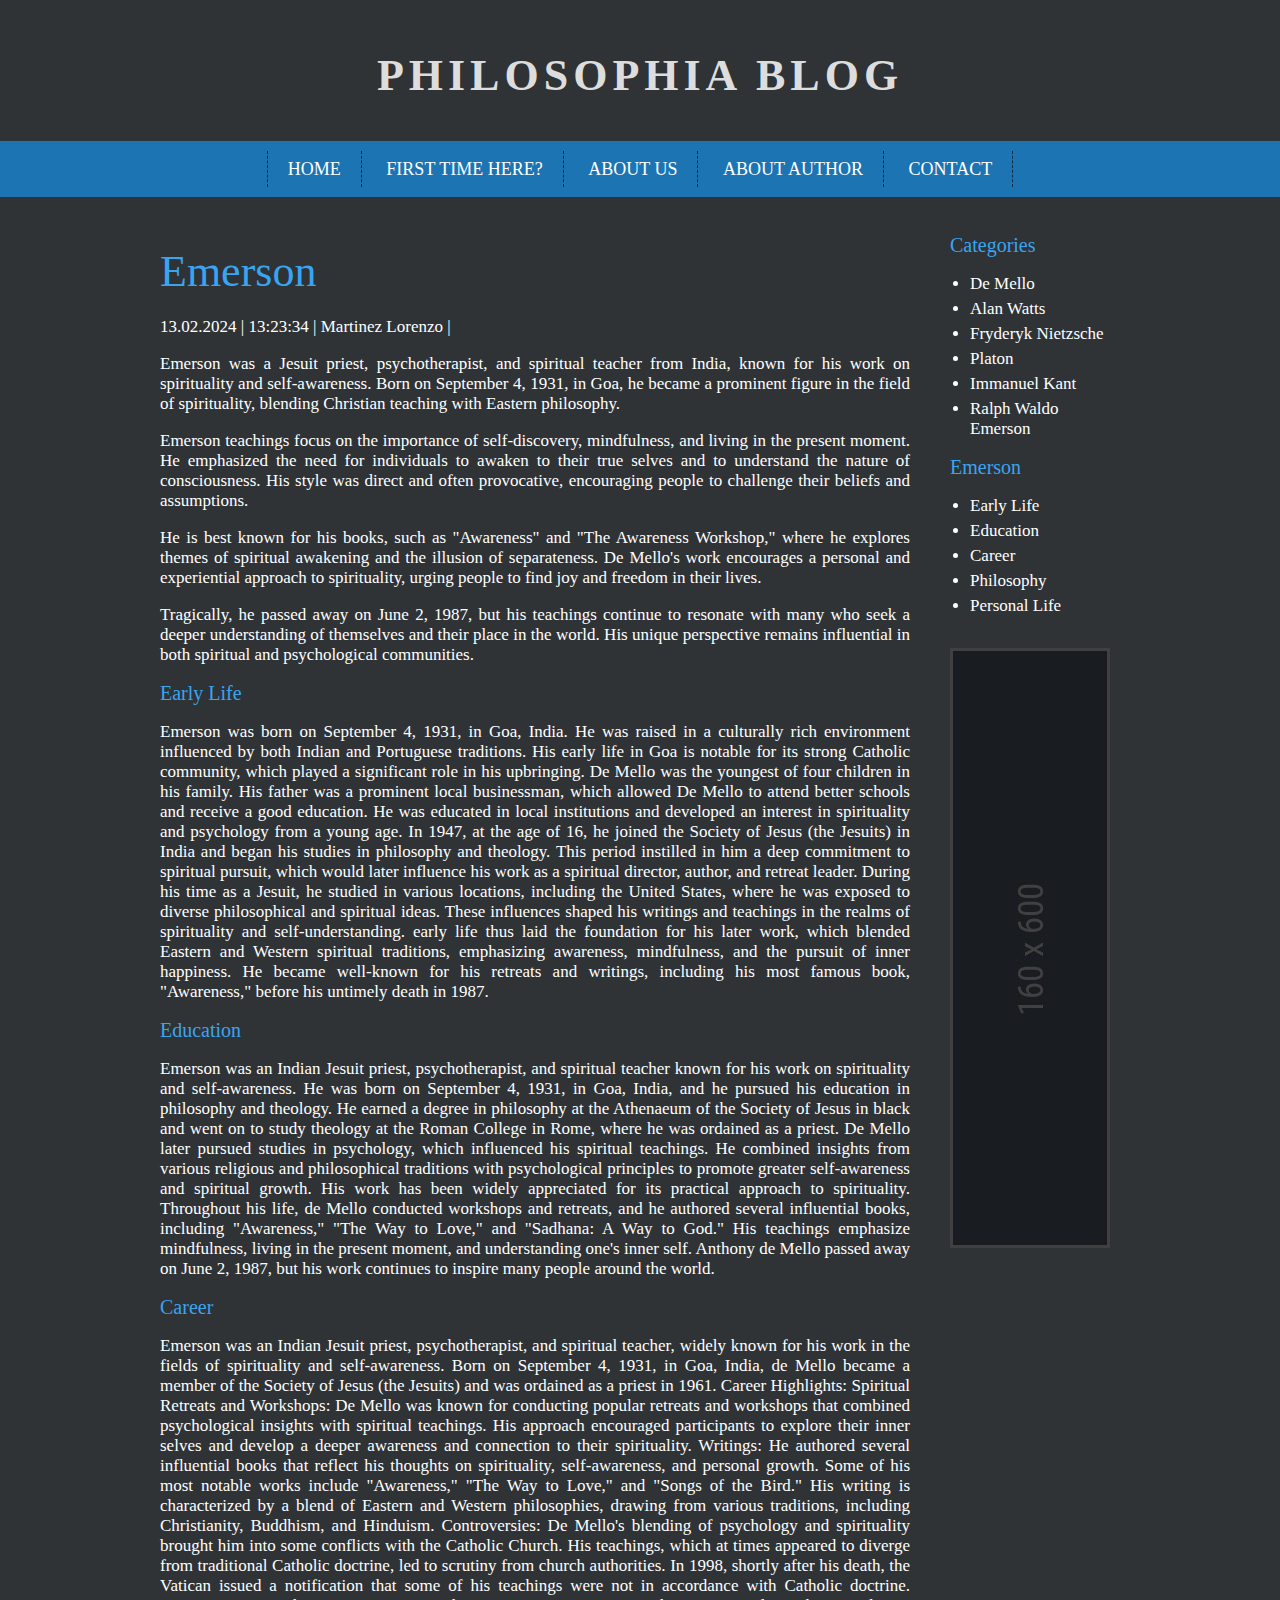
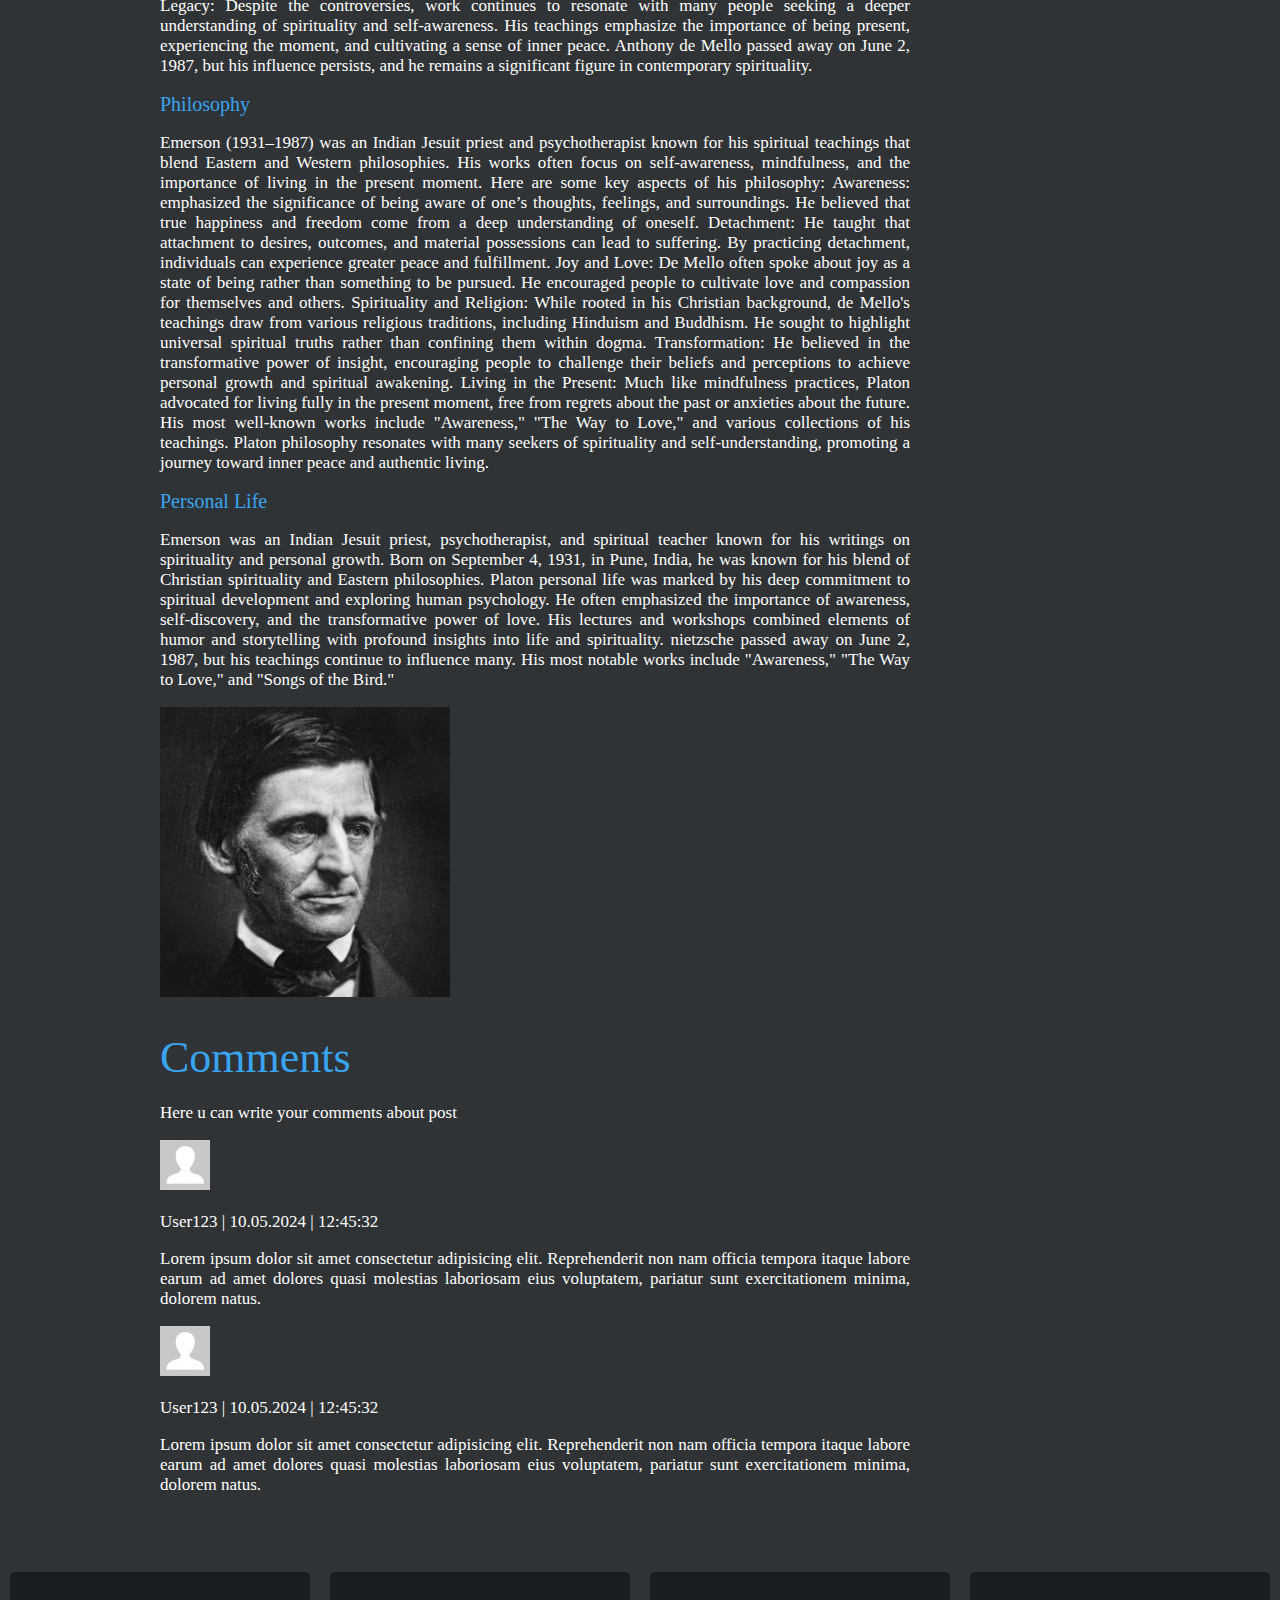
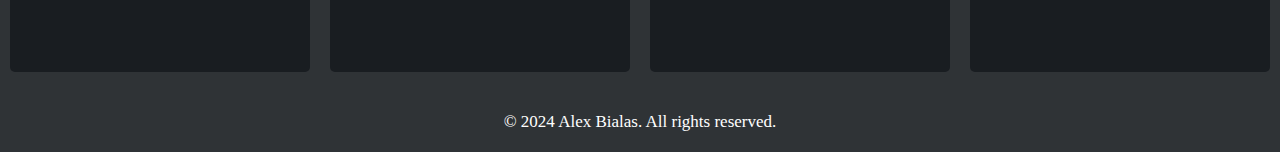
<file: emerson.html>
<!DOCTYPE html>
<html lang="en">
  <head>
    <meta charset="UTF-8" />
    <meta name="viewport" content="width=device-width, initial-scale=1.0" />
    <title>Philosophia Blog</title>
    <link rel="stylesheet" href="style.css" />
    <link
      rel="stylesheet"
      href="https://cdnjs.cloudflare.com/ajax/libs/font-awesome/6.6.0/css/all.min.css"
      integrity="sha512-Kc323vGBEqzTmouAECnVceyQqyqdsSiqLQISBL29aUW4U/M7pSPA/gEUZQqv1cwx4OnYxTxve5UMg5GT6L4JJg=="
      crossorigin="anonymous"
      referrerpolicy="no-referrer"
    />
  </head>
  <body>
    <header>
      <h1 class="logo">Philosophia Blog</h1>
      <nav id="topnav">
        <ul class="menu">
          <li><a href="index.html">HOME</a></li>
          <li><a href="firsttime.html">FIRST TIME HERE?</a></li>
          <li><a href="aboutus.html">ABOUT US</a></li>
          <li><a href="aboutauthor.html">ABOUT AUTHOR</a></li>
          <li><a href="contact.html">CONTACT </a></li>
        </ul>
      </nav>
    </header>
    <main>
      <div class="container">
        <div class="west">
          <article>
            <header>
              <h1>Emerson</h1>
              <p>13.02.2024 | 13:23:34 | Martinez Lorenzo |</p>
            </header>
            <p>
              Emerson was a Jesuit priest, psychotherapist, and spiritual
              teacher from India, known for his work on spirituality and
              self-awareness. Born on September 4, 1931, in Goa, he became a
              prominent figure in the field of spirituality, blending Christian
              teaching with Eastern philosophy.
            </p>
            <p>
              Emerson teachings focus on the importance of self-discovery,
              mindfulness, and living in the present moment. He emphasized the
              need for individuals to awaken to their true selves and to
              understand the nature of consciousness. His style was direct and
              often provocative, encouraging people to challenge their beliefs
              and assumptions.
            </p>
            <p>
              He is best known for his books, such as "Awareness" and "The
              Awareness Workshop," where he explores themes of spiritual
              awakening and the illusion of separateness. De Mello's work
              encourages a personal and experiential approach to spirituality,
              urging people to find joy and freedom in their lives.
            </p>
            <p>
              Tragically, he passed away on June 2, 1987, but his teachings
              continue to resonate with many who seek a deeper understanding of
              themselves and their place in the world. His unique perspective
              remains influential in both spiritual and psychological
              communities.
            </p>

            <h2 id="early-life">Early Life</h2>

            <p>
              Emerson was born on September 4, 1931, in Goa, India. He was
              raised in a culturally rich environment influenced by both Indian
              and Portuguese traditions. His early life in Goa is notable for
              its strong Catholic community, which played a significant role in
              his upbringing. De Mello was the youngest of four children in his
              family. His father was a prominent local businessman, which
              allowed De Mello to attend better schools and receive a good
              education. He was educated in local institutions and developed an
              interest in spirituality and psychology from a young age. In 1947,
              at the age of 16, he joined the Society of Jesus (the Jesuits) in
              India and began his studies in philosophy and theology. This
              period instilled in him a deep commitment to spiritual pursuit,
              which would later influence his work as a spiritual director,
              author, and retreat leader. During his time as a Jesuit, he
              studied in various locations, including the United States, where
              he was exposed to diverse philosophical and spiritual ideas. These
              influences shaped his writings and teachings in the realms of
              spirituality and self-understanding. early life thus laid the
              foundation for his later work, which blended Eastern and Western
              spiritual traditions, emphasizing awareness, mindfulness, and the
              pursuit of inner happiness. He became well-known for his retreats
              and writings, including his most famous book, "Awareness," before
              his untimely death in 1987.
            </p>

            <h2 id="education">Education</h2>

            <p>
              Emerson was an Indian Jesuit priest, psychotherapist, and
              spiritual teacher known for his work on spirituality and
              self-awareness. He was born on September 4, 1931, in Goa, India,
              and he pursued his education in philosophy and theology. He earned
              a degree in philosophy at the Athenaeum of the Society of Jesus in
              black and went on to study theology at the Roman College in Rome,
              where he was ordained as a priest. De Mello later pursued studies
              in psychology, which influenced his spiritual teachings. He
              combined insights from various religious and philosophical
              traditions with psychological principles to promote greater
              self-awareness and spiritual growth. His work has been widely
              appreciated for its practical approach to spirituality. Throughout
              his life, de Mello conducted workshops and retreats, and he
              authored several influential books, including "Awareness," "The
              Way to Love," and "Sadhana: A Way to God." His teachings emphasize
              mindfulness, living in the present moment, and understanding one's
              inner self. Anthony de Mello passed away on June 2, 1987, but his
              work continues to inspire many people around the world.
            </p>

            <h2 id="career">Career</h2>
            <p>
              Emerson was an Indian Jesuit priest, psychotherapist, and
              spiritual teacher, widely known for his work in the fields of
              spirituality and self-awareness. Born on September 4, 1931, in
              Goa, India, de Mello became a member of the Society of Jesus (the
              Jesuits) and was ordained as a priest in 1961. Career Highlights:
              Spiritual Retreats and Workshops: De Mello was known for
              conducting popular retreats and workshops that combined
              psychological insights with spiritual teachings. His approach
              encouraged participants to explore their inner selves and develop
              a deeper awareness and connection to their spirituality. Writings:
              He authored several influential books that reflect his thoughts on
              spirituality, self-awareness, and personal growth. Some of his
              most notable works include "Awareness," "The Way to Love," and
              "Songs of the Bird." His writing is characterized by a blend of
              Eastern and Western philosophies, drawing from various traditions,
              including Christianity, Buddhism, and Hinduism. Controversies: De
              Mello's blending of psychology and spirituality brought him into
              some conflicts with the Catholic Church. His teachings, which at
              times appeared to diverge from traditional Catholic doctrine, led
              to scrutiny from church authorities. In 1998, shortly after his
              death, the Vatican issued a notification that some of his
              teachings were not in accordance with Catholic doctrine. Legacy:
              Despite the controversies, work continues to resonate with many
              people seeking a deeper understanding of spirituality and
              self-awareness. His teachings emphasize the importance of being
              present, experiencing the moment, and cultivating a sense of inner
              peace. Anthony de Mello passed away on June 2, 1987, but his
              influence persists, and he remains a significant figure in
              contemporary spirituality.
            </p>

            <h2 id="philosophy">Philosophy</h2>

            <p>
              Emerson (1931–1987) was an Indian Jesuit priest and
              psychotherapist known for his spiritual teachings that blend
              Eastern and Western philosophies. His works often focus on
              self-awareness, mindfulness, and the importance of living in the
              present moment. Here are some key aspects of his philosophy:
              Awareness: emphasized the significance of being aware of one’s
              thoughts, feelings, and surroundings. He believed that true
              happiness and freedom come from a deep understanding of oneself.
              Detachment: He taught that attachment to desires, outcomes, and
              material possessions can lead to suffering. By practicing
              detachment, individuals can experience greater peace and
              fulfillment. Joy and Love: De Mello often spoke about joy as a
              state of being rather than something to be pursued. He encouraged
              people to cultivate love and compassion for themselves and others.
              Spirituality and Religion: While rooted in his Christian
              background, de Mello's teachings draw from various religious
              traditions, including Hinduism and Buddhism. He sought to
              highlight universal spiritual truths rather than confining them
              within dogma. Transformation: He believed in the transformative
              power of insight, encouraging people to challenge their beliefs
              and perceptions to achieve personal growth and spiritual
              awakening. Living in the Present: Much like mindfulness practices,
              Platon advocated for living fully in the present moment, free from
              regrets about the past or anxieties about the future. His most
              well-known works include "Awareness," "The Way to Love," and
              various collections of his teachings. Platon philosophy resonates
              with many seekers of spirituality and self-understanding,
              promoting a journey toward inner peace and authentic living.
            </p>

            <h2 id="personal-life">Personal Life</h2>

            <p>
              Emerson was an Indian Jesuit priest, psychotherapist, and
              spiritual teacher known for his writings on spirituality and
              personal growth. Born on September 4, 1931, in Pune, India, he was
              known for his blend of Christian spirituality and Eastern
              philosophies. Platon personal life was marked by his deep
              commitment to spiritual development and exploring human
              psychology. He often emphasized the importance of awareness,
              self-discovery, and the transformative power of love. His lectures
              and workshops combined elements of humor and storytelling with
              profound insights into life and spirituality. nietzsche passed
              away on June 2, 1987, but his teachings continue to influence
              many. His most notable works include "Awareness," "The Way to
              Love," and "Songs of the Bird."
            </p>

            <div class="image-container">
              <img src="/images/emerson.jpg" alt="de mello" />
            </div>
            <section>
              <header>
                <h1>Comments</h1>
                <p>Here u can write your comments about post</p>
              </header>
              <article>
                <header>
                  <img src="/images/user.jpg" alt="user" />
                  <p>User123 | 10.05.2024 | 12:45:32</p>
                </header>
                <p>
                  Lorem ipsum dolor sit amet consectetur adipisicing elit.
                  Reprehenderit non nam officia tempora itaque labore earum ad
                  amet dolores quasi molestias laboriosam eius voluptatem,
                  pariatur sunt exercitationem minima, dolorem natus.
                </p>
                <header>
                  <img src="/images/user.jpg" alt="user" />
                  <p>User123 | 10.05.2024 | 12:45:32</p>
                </header>
                <p>
                  Lorem ipsum dolor sit amet consectetur adipisicing elit.
                  Reprehenderit non nam officia tempora itaque labore earum ad
                  amet dolores quasi molestias laboriosam eius voluptatem,
                  pariatur sunt exercitationem minima, dolorem natus.
                </p>
              </article>
            </section>
          </article>
        </div>
        <div class="east">
          <aside>
            <nav>
              <h2>Categories</h2>
              <ul class="categ">
                <li><a href="de-melo.html">De Mello</a></li>
                <li><a href="Alan.html">Alan Watts</a></li>
                <li><a href="nietsche.html">Fryderyk Nietzsche</a></li>
                <li><a href="platon.html">Platon</a></li>
                <li><a href="kant.html">Immanuel Kant</a></li>
                <li><a href="emerson.html">Ralph Waldo Emerson</a></li>
              </ul>

              <h2>Emerson</h2>
              <ul class="EL">
                <li><a href="#early-life">Early Life</a></li>
                <li><a href="#education">Education</a></li>
                <li><a href="#career">Career</a></li>
                <li><a href="#philosophy">Philosophy</a></li>
                <li><a href="#personal-life">Personal Life</a></li>
              </ul>
            </nav>

            <img src="/images/ad.jpg" alt="ad" />
          </aside>
        </div>
      </div>
      <div style="clear: both"></div>
    </main>

    <footer>
      <div class="socials">
        <div class="socialdivs">
          <div class="FB">
            <a href="http://facebook.com" class="tilelink" target="_blank">
              <i class="fa-brands fa-square-facebook"></i>
            </a>
          </div>
          <div class="Insta">
            <a href="http://instagram.com" class="tilelink" target="_blank">
              <i class="fa-brands fa-square-instagram"></i>
            </a>
          </div>
          <div class="YT">
            <a href="http://youtube.com" class="tilelink" target="_blank">
              <i class="fa-brands fa-youtube"></i>
            </a>
          </div>
          <div class="Twitter">
            <a href="http://twitter.com" class="tilelink" target="_blank">
              <i class="fa-brands fa-square-twitter"></i>
            </a>
          </div>
        </div>
      </div>
      <div style="clear: both"></div>
      <div class="info">© 2024 Alex Bialas. All rights reserved.</div>
    </footer>
  </body>
</html>
</file>
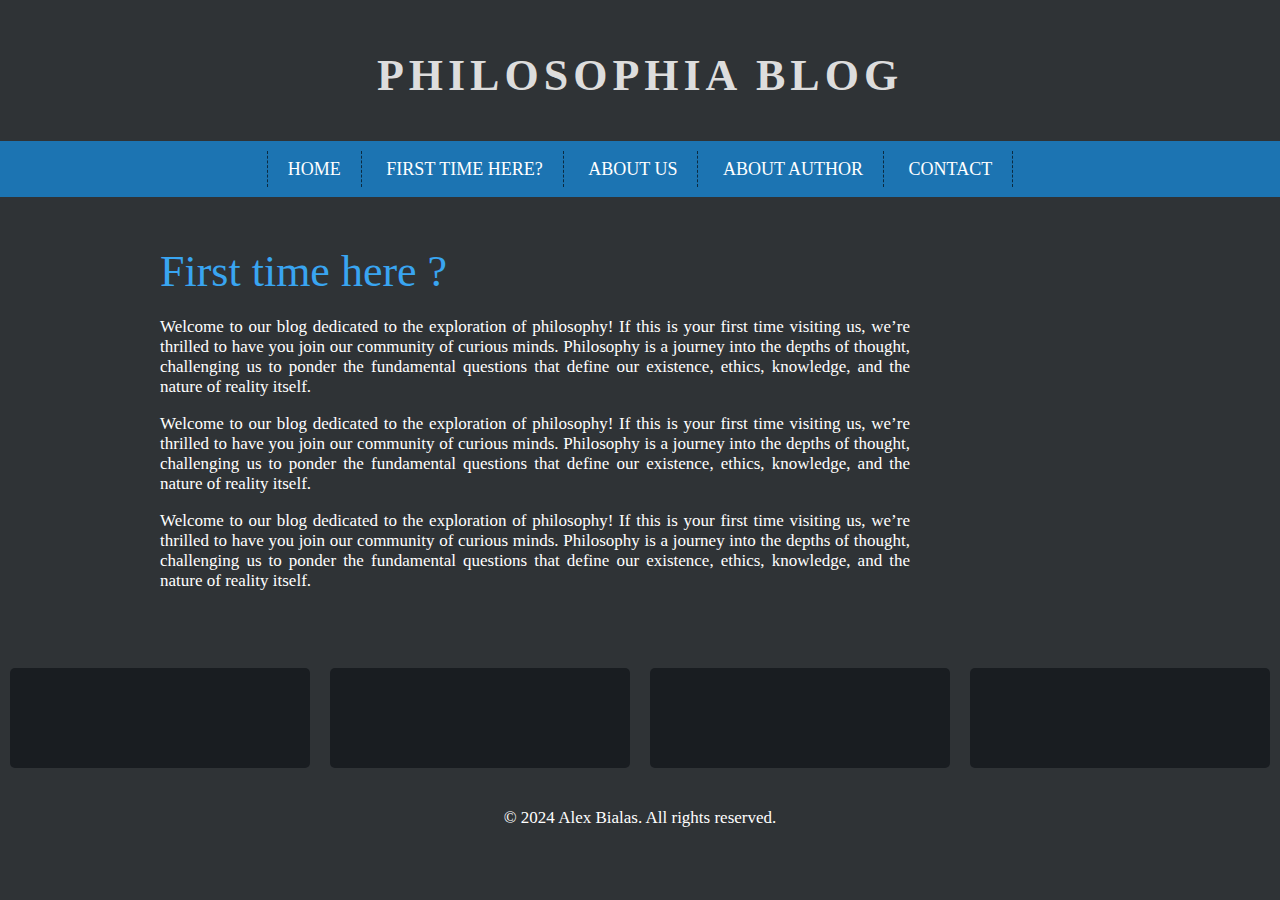
<file: firsttime.html>
<!DOCTYPE html>
<html lang="en">
  <head>
    <meta charset="UTF-8" />
    <meta name="viewport" content="width=device-width, initial-scale=1.0" />
    <title>Philosophia Blog</title>
    <link rel="stylesheet" href="style.css" />
    <link
      rel="stylesheet"
      href="https://cdnjs.cloudflare.com/ajax/libs/font-awesome/6.6.0/css/all.min.css"
      integrity="sha512-Kc323vGBEqzTmouAECnVceyQqyqdsSiqLQISBL29aUW4U/M7pSPA/gEUZQqv1cwx4OnYxTxve5UMg5GT6L4JJg=="
      crossorigin="anonymous"
      referrerpolicy="no-referrer"
    />
  </head>
  <body>
    <header>
      <h1 class="logo">Philosophia Blog</h1>
      <nav id="topnav">
        <ul class="menu">
          <li><a href="index.html">HOME</a></li>
          <li><a href="firsttime.html">FIRST TIME HERE?</a></li>
          <li><a href="aboutus.html">ABOUT US</a></li>
          <li><a href="aboutauthor.html">ABOUT AUTHOR</a></li>
          <li><a href="contact.html">CONTACT </a></li>
        </ul>
      </nav>
    </header>
    <main>
        <div class="container">
          <div class="west">
            <article>
              <header>
                <h1>First time here ?</h1>
              </header>
              <p>Welcome to our blog dedicated to the exploration of philosophy! If this is your first time visiting us, we’re thrilled to have you join our community of curious minds. Philosophy is a journey into the depths of thought, challenging us to ponder the fundamental questions that define our existence, ethics, knowledge, and the nature of reality itself.</p>
                <p>
                    Welcome to our blog dedicated to the exploration of philosophy! If this is your first time visiting us, we’re thrilled to have you join our community of curious minds. Philosophy is a journey into the depths of thought, challenging us to ponder the fundamental questions that define our existence, ethics, knowledge, and the nature of reality itself.
                </p>
            <p>
                Welcome to our blog dedicated to the exploration of philosophy! If this is your first time visiting us, we’re thrilled to have you join our community of curious minds. Philosophy is a journey into the depths of thought, challenging us to ponder the fundamental questions that define our existence, ethics, knowledge, and the nature of reality itself.
            </p></article>
              </section>
            </article>
          </div>
          <div class="east">
            <aside>
              
            </aside>
          </div>
        </div>
        <div style="clear: both"></div>
         
      </main>
  
    <footer>
      <div class="socials">
        <div class="socialdivs">
          <div class="FB">
            <a href="http://facebook.com" class="tilelink" target="_blank">
              <i class="fa-brands fa-square-facebook"></i>
            </a>
          </div>
          <div class="Insta">
            <a href="http://instagram.com" class="tilelink" target="_blank">
              <i class="fa-brands fa-square-instagram"></i>
            </a>
          </div>
          <div class="YT">
            <a href="http://youtube.com" class="tilelink" target="_blank">
              <i class="fa-brands fa-youtube"></i>
            </a>
          </div>
          <div class="Twitter">
            <a href="http://twitter.com" class="tilelink" target="_blank">
              <i class="fa-brands fa-square-twitter"></i>
            </a>
          </div>
        </div>
      </div>
      <div style="clear: both"></div>
      <div class="info">© 2024 Alex Bialas. All rights reserved.</div>
    </footer>
  </body>
</html>
</file>
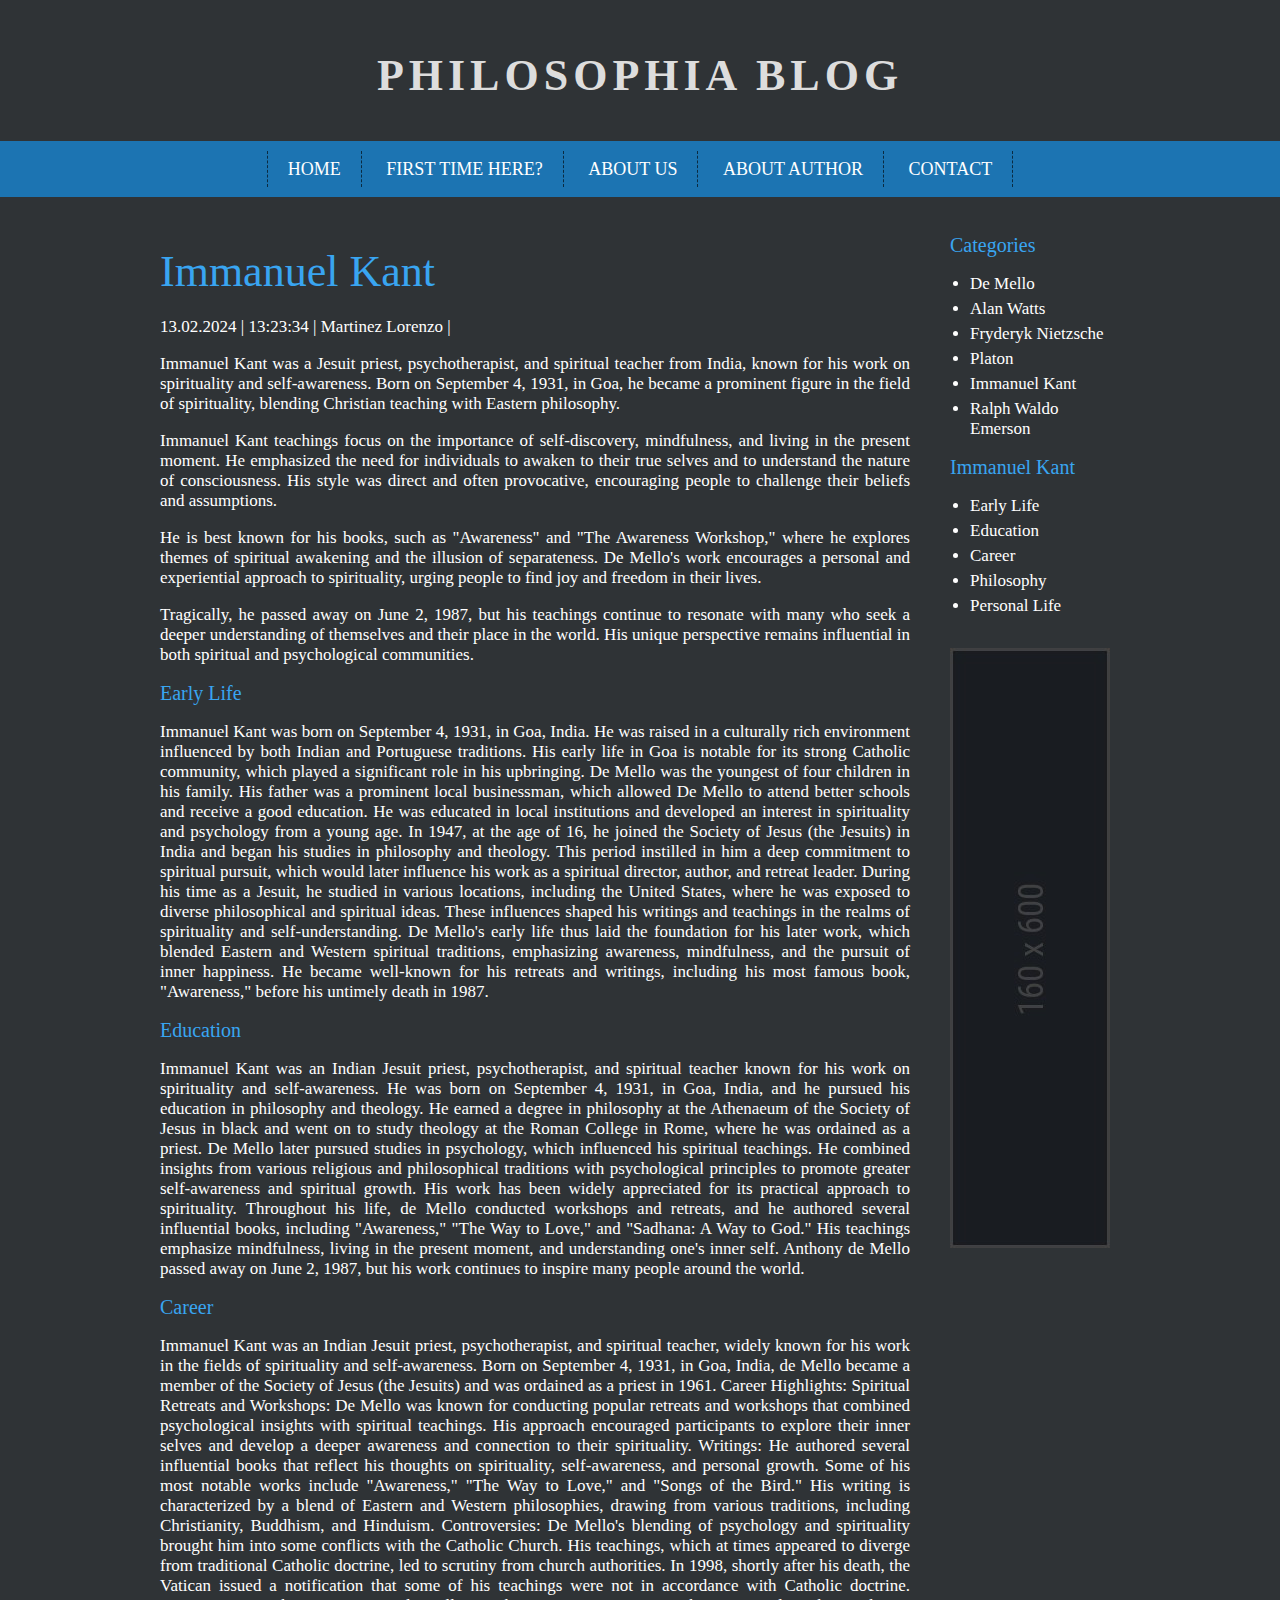
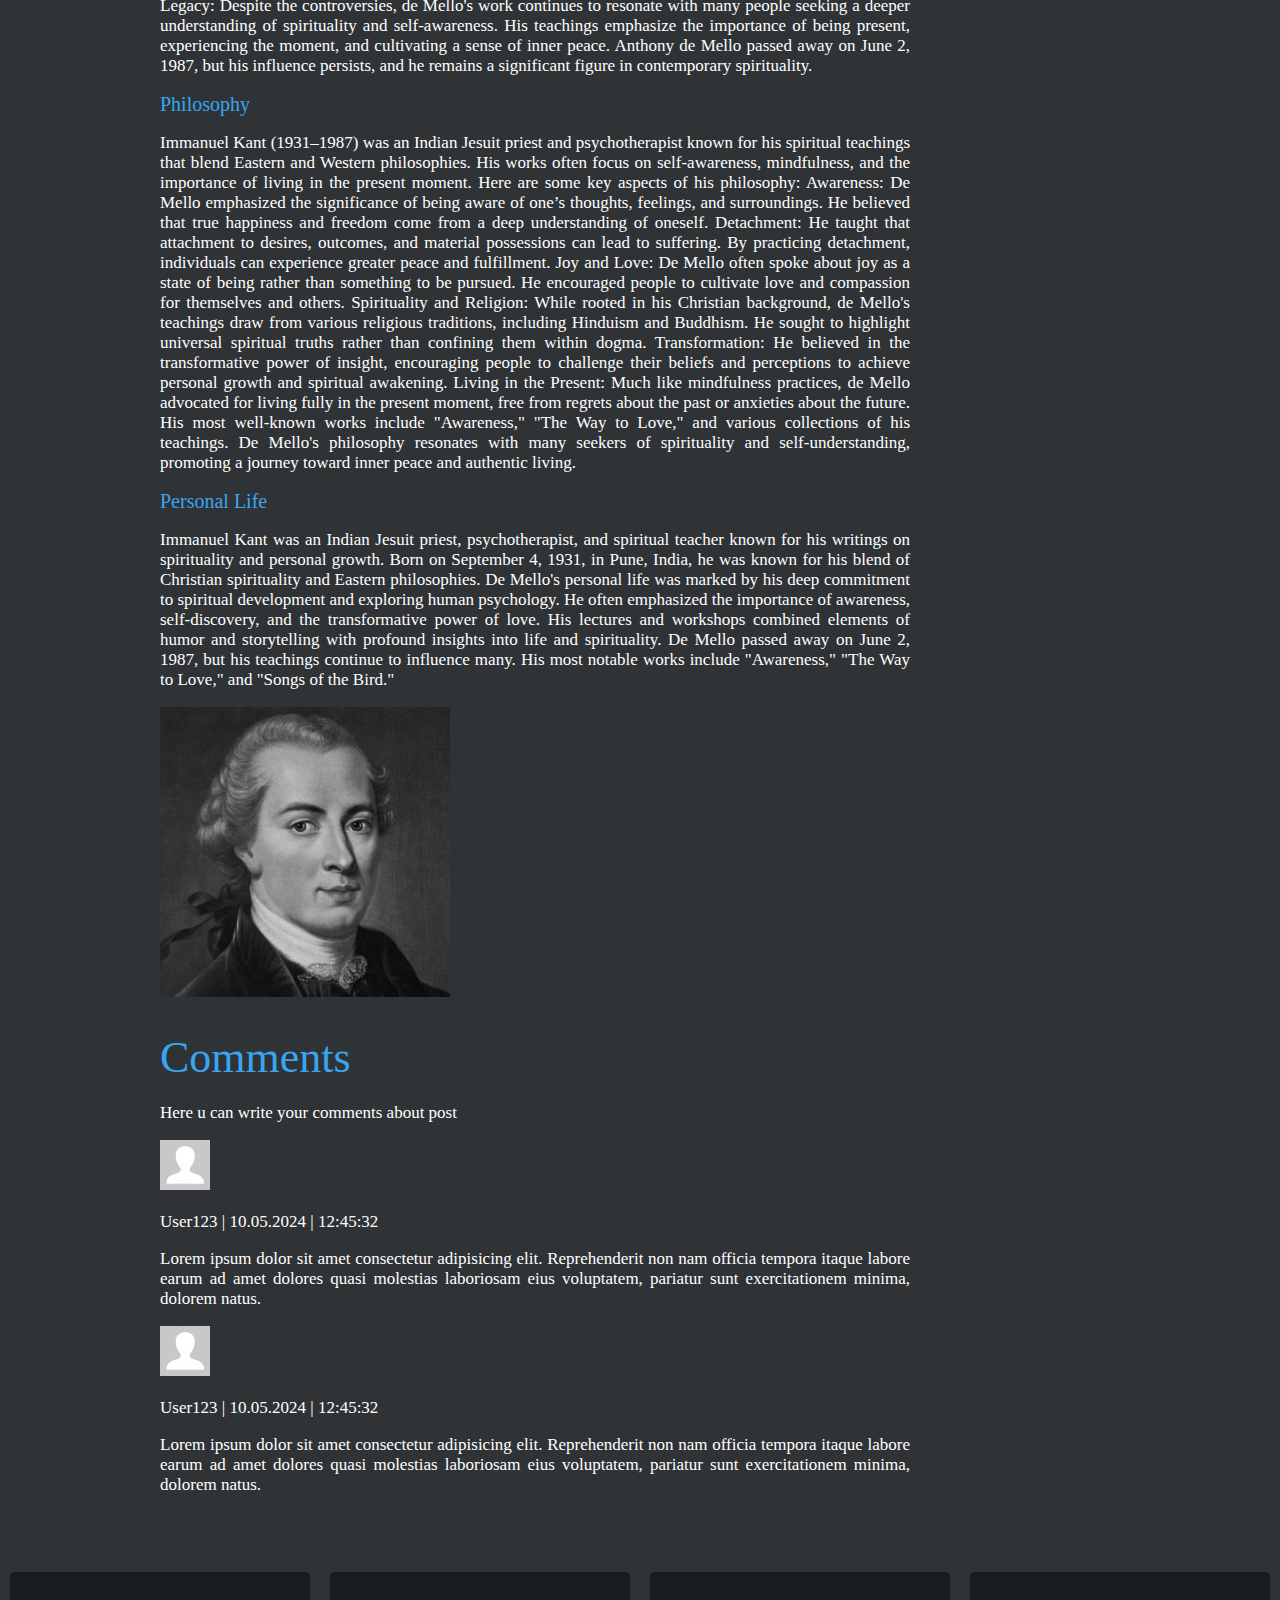
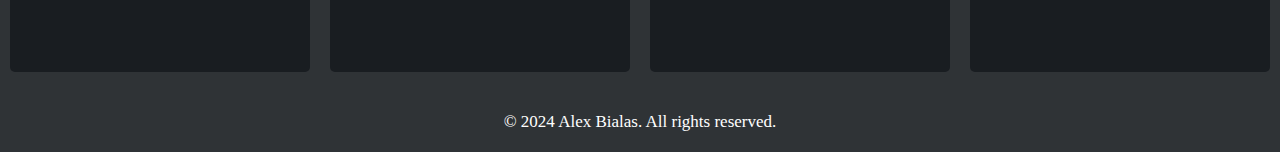
<file: kant.html>
<!DOCTYPE html>
<html lang="en">
  <head>
    <meta charset="UTF-8" />
    <meta name="viewport" content="width=device-width, initial-scale=1.0" />
    <title>Philosophia Blog</title>
    <link rel="stylesheet" href="style.css" />
    <link
      rel="stylesheet"
      href="https://cdnjs.cloudflare.com/ajax/libs/font-awesome/6.6.0/css/all.min.css"
      integrity="sha512-Kc323vGBEqzTmouAECnVceyQqyqdsSiqLQISBL29aUW4U/M7pSPA/gEUZQqv1cwx4OnYxTxve5UMg5GT6L4JJg=="
      crossorigin="anonymous"
      referrerpolicy="no-referrer"
    />
  </head>
  <body>
    <header>
      <h1 class="logo">Philosophia Blog</h1>
      <nav id="topnav">
        <ul class="menu">
          <li><a href="index.html">HOME</a></li>
          <li><a href="firsttime.html">FIRST TIME HERE?</a></li>
          <li><a href="aboutus.html">ABOUT US</a></li>
          <li><a href="aboutauthor.html">ABOUT AUTHOR</a></li>
          <li><a href="contact.html">CONTACT </a></li>
        </ul>
      </nav>
    </header>
    <main>
      <div class="container">
        <div class="west">
          <article>
            <header>
              <h1>Immanuel Kant</h1>
              <p>13.02.2024 | 13:23:34 | Martinez Lorenzo |</p>
            </header>
            <p>
              Immanuel Kant was a Jesuit priest, psychotherapist, and spiritual
              teacher from India, known for his work on spirituality and
              self-awareness. Born on September 4, 1931, in Goa, he became a
              prominent figure in the field of spirituality, blending Christian
              teaching with Eastern philosophy.
            </p>
            <p>
              Immanuel Kant teachings focus on the importance of self-discovery,
              mindfulness, and living in the present moment. He emphasized the
              need for individuals to awaken to their true selves and to
              understand the nature of consciousness. His style was direct and
              often provocative, encouraging people to challenge their beliefs
              and assumptions.
            </p>
            <p>
              He is best known for his books, such as "Awareness" and "The
              Awareness Workshop," where he explores themes of spiritual
              awakening and the illusion of separateness. De Mello's work
              encourages a personal and experiential approach to spirituality,
              urging people to find joy and freedom in their lives.
            </p>
            <p>
              Tragically, he passed away on June 2, 1987, but his teachings
              continue to resonate with many who seek a deeper understanding of
              themselves and their place in the world. His unique perspective
              remains influential in both spiritual and psychological
              communities.
            </p>

            <h2 id="early-life">Early Life</h2>

            <p>
              Immanuel Kant was born on September 4, 1931, in Goa, India. He was
              raised in a culturally rich environment influenced by both Indian
              and Portuguese traditions. His early life in Goa is notable for
              its strong Catholic community, which played a significant role in
              his upbringing. De Mello was the youngest of four children in his
              family. His father was a prominent local businessman, which
              allowed De Mello to attend better schools and receive a good
              education. He was educated in local institutions and developed an
              interest in spirituality and psychology from a young age. In 1947,
              at the age of 16, he joined the Society of Jesus (the Jesuits) in
              India and began his studies in philosophy and theology. This
              period instilled in him a deep commitment to spiritual pursuit,
              which would later influence his work as a spiritual director,
              author, and retreat leader. During his time as a Jesuit, he
              studied in various locations, including the United States, where
              he was exposed to diverse philosophical and spiritual ideas. These
              influences shaped his writings and teachings in the realms of
              spirituality and self-understanding. De Mello's early life thus
              laid the foundation for his later work, which blended Eastern and
              Western spiritual traditions, emphasizing awareness, mindfulness,
              and the pursuit of inner happiness. He became well-known for his
              retreats and writings, including his most famous book,
              "Awareness," before his untimely death in 1987.
            </p>

            <h2 id="education">Education</h2>

            <p>
              Immanuel Kant was an Indian Jesuit priest, psychotherapist, and
              spiritual teacher known for his work on spirituality and
              self-awareness. He was born on September 4, 1931, in Goa, India,
              and he pursued his education in philosophy and theology. He earned
              a degree in philosophy at the Athenaeum of the Society of Jesus in
              black and went on to study theology at the Roman College in Rome,
              where he was ordained as a priest. De Mello later pursued studies
              in psychology, which influenced his spiritual teachings. He
              combined insights from various religious and philosophical
              traditions with psychological principles to promote greater
              self-awareness and spiritual growth. His work has been widely
              appreciated for its practical approach to spirituality. Throughout
              his life, de Mello conducted workshops and retreats, and he
              authored several influential books, including "Awareness," "The
              Way to Love," and "Sadhana: A Way to God." His teachings emphasize
              mindfulness, living in the present moment, and understanding one's
              inner self. Anthony de Mello passed away on June 2, 1987, but his
              work continues to inspire many people around the world.
            </p>

            <h2 id="career">Career</h2>
            <p>
              Immanuel Kant was an Indian Jesuit priest, psychotherapist, and
              spiritual teacher, widely known for his work in the fields of
              spirituality and self-awareness. Born on September 4, 1931, in
              Goa, India, de Mello became a member of the Society of Jesus (the
              Jesuits) and was ordained as a priest in 1961. Career Highlights:
              Spiritual Retreats and Workshops: De Mello was known for
              conducting popular retreats and workshops that combined
              psychological insights with spiritual teachings. His approach
              encouraged participants to explore their inner selves and develop
              a deeper awareness and connection to their spirituality. Writings:
              He authored several influential books that reflect his thoughts on
              spirituality, self-awareness, and personal growth. Some of his
              most notable works include "Awareness," "The Way to Love," and
              "Songs of the Bird." His writing is characterized by a blend of
              Eastern and Western philosophies, drawing from various traditions,
              including Christianity, Buddhism, and Hinduism. Controversies: De
              Mello's blending of psychology and spirituality brought him into
              some conflicts with the Catholic Church. His teachings, which at
              times appeared to diverge from traditional Catholic doctrine, led
              to scrutiny from church authorities. In 1998, shortly after his
              death, the Vatican issued a notification that some of his
              teachings were not in accordance with Catholic doctrine. Legacy:
              Despite the controversies, de Mello's work continues to resonate
              with many people seeking a deeper understanding of spirituality
              and self-awareness. His teachings emphasize the importance of
              being present, experiencing the moment, and cultivating a sense of
              inner peace. Anthony de Mello passed away on June 2, 1987, but his
              influence persists, and he remains a significant figure in
              contemporary spirituality.
            </p>

            <h2 id="philosophy">Philosophy</h2>

            <p>
              Immanuel Kant (1931–1987) was an Indian Jesuit priest and
              psychotherapist known for his spiritual teachings that blend
              Eastern and Western philosophies. His works often focus on
              self-awareness, mindfulness, and the importance of living in the
              present moment. Here are some key aspects of his philosophy:
              Awareness: De Mello emphasized the significance of being aware of
              one’s thoughts, feelings, and surroundings. He believed that true
              happiness and freedom come from a deep understanding of oneself.
              Detachment: He taught that attachment to desires, outcomes, and
              material possessions can lead to suffering. By practicing
              detachment, individuals can experience greater peace and
              fulfillment. Joy and Love: De Mello often spoke about joy as a
              state of being rather than something to be pursued. He encouraged
              people to cultivate love and compassion for themselves and others.
              Spirituality and Religion: While rooted in his Christian
              background, de Mello's teachings draw from various religious
              traditions, including Hinduism and Buddhism. He sought to
              highlight universal spiritual truths rather than confining them
              within dogma. Transformation: He believed in the transformative
              power of insight, encouraging people to challenge their beliefs
              and perceptions to achieve personal growth and spiritual
              awakening. Living in the Present: Much like mindfulness practices,
              de Mello advocated for living fully in the present moment, free
              from regrets about the past or anxieties about the future. His
              most well-known works include "Awareness," "The Way to Love," and
              various collections of his teachings. De Mello's philosophy
              resonates with many seekers of spirituality and
              self-understanding, promoting a journey toward inner peace and
              authentic living.
            </p>

            <h2 id="personal-life">Personal Life</h2>

            <p>
              Immanuel Kant was an Indian Jesuit priest, psychotherapist, and
              spiritual teacher known for his writings on spirituality and
              personal growth. Born on September 4, 1931, in Pune, India, he was
              known for his blend of Christian spirituality and Eastern
              philosophies. De Mello's personal life was marked by his deep
              commitment to spiritual development and exploring human
              psychology. He often emphasized the importance of awareness,
              self-discovery, and the transformative power of love. His lectures
              and workshops combined elements of humor and storytelling with
              profound insights into life and spirituality. De Mello passed away
              on June 2, 1987, but his teachings continue to influence many. His
              most notable works include "Awareness," "The Way to Love," and
              "Songs of the Bird."
            </p>

            <div class="image-container">
              <img src="/images/kant.jpg" alt="de mello" />
            </div>
            <section>
              <header>
                <h1>Comments</h1>
                <p>Here u can write your comments about post</p>
              </header>
              <article>
                <header>
                  <img src="/images/user.jpg" alt="user" />
                  <p>User123 | 10.05.2024 | 12:45:32</p>
                </header>
                <p>
                  Lorem ipsum dolor sit amet consectetur adipisicing elit.
                  Reprehenderit non nam officia tempora itaque labore earum ad
                  amet dolores quasi molestias laboriosam eius voluptatem,
                  pariatur sunt exercitationem minima, dolorem natus.
                </p>
                <header>
                  <img src="/images/user.jpg" alt="user" />
                  <p>User123 | 10.05.2024 | 12:45:32</p>
                </header>
                <p>
                  Lorem ipsum dolor sit amet consectetur adipisicing elit.
                  Reprehenderit non nam officia tempora itaque labore earum ad
                  amet dolores quasi molestias laboriosam eius voluptatem,
                  pariatur sunt exercitationem minima, dolorem natus.
                </p>
              </article>
            </section>
          </article>
        </div>
        <div class="east">
          <aside>
            <nav>
              <h2>Categories</h2>
              <ul>
                <li><a href="de-melo.html">De Mello</a></li>
                <li><a href="Alan.html">Alan Watts</a></li>
                <li><a href="nietsche.html">Fryderyk Nietzsche</a></li>
                <li><a href="platon.html">Platon</a></li>
                <li><a href="kant.html">Immanuel Kant</a></li>
                <li><a href="emerson.html">Ralph Waldo Emerson</a></li>
              </ul>

              <h2>Immanuel Kant</h2>
              <ul class="EL">
                <li><a href="#early-life">Early Life</a></li>
                <li><a href="#education">Education</a></li>
                <li><a href="#career">Career</a></li>
                <li><a href="#philosophy">Philosophy</a></li>
                <li><a href="#personal-life">Personal Life</a></li>
              </ul>
            </nav>

            <img src="/images/ad.jpg" alt="ad" />
          </aside>
        </div>
      </div>
      <div style="clear: both"></div>
    </main>

    <footer>
      <div class="socials">
        <div class="socialdivs">
          <div class="FB">
            <a href="http://facebook.com" class="tilelink" target="_blank">
              <i class="fa-brands fa-square-facebook"></i>
            </a>
          </div>
          <div class="Insta">
            <a href="http://instagram.com" class="tilelink" target="_blank">
              <i class="fa-brands fa-square-instagram"></i>
            </a>
          </div>
          <div class="YT">
            <a href="http://youtube.com" class="tilelink" target="_blank">
              <i class="fa-brands fa-youtube"></i>
            </a>
          </div>
          <div class="Twitter">
            <a href="http://twitter.com" class="tilelink" target="_blank">
              <i class="fa-brands fa-square-twitter"></i>
            </a>
          </div>
        </div>
      </div>
      <div style="clear: both"></div>
      <div class="info">© 2024 Alex Bialas. All rights reserved.</div>
    </footer>
  </body>
</html>
</file>
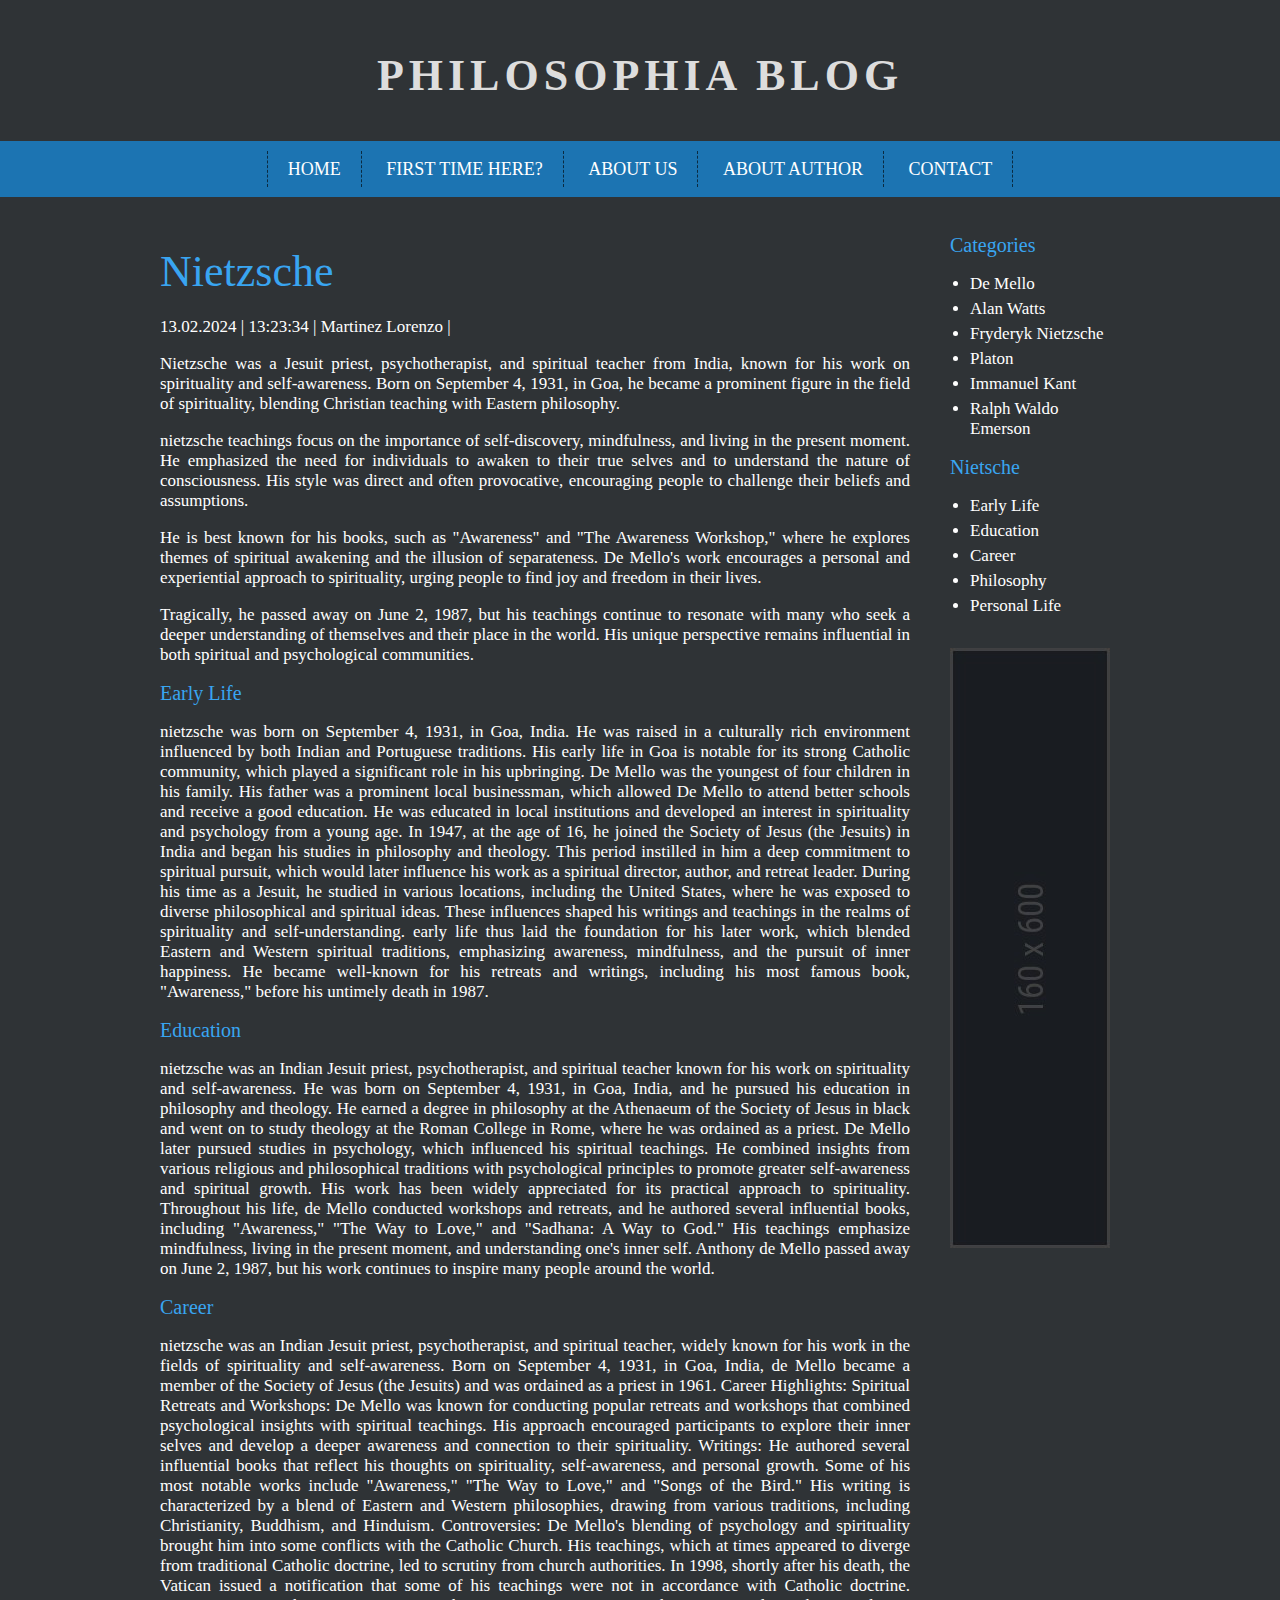
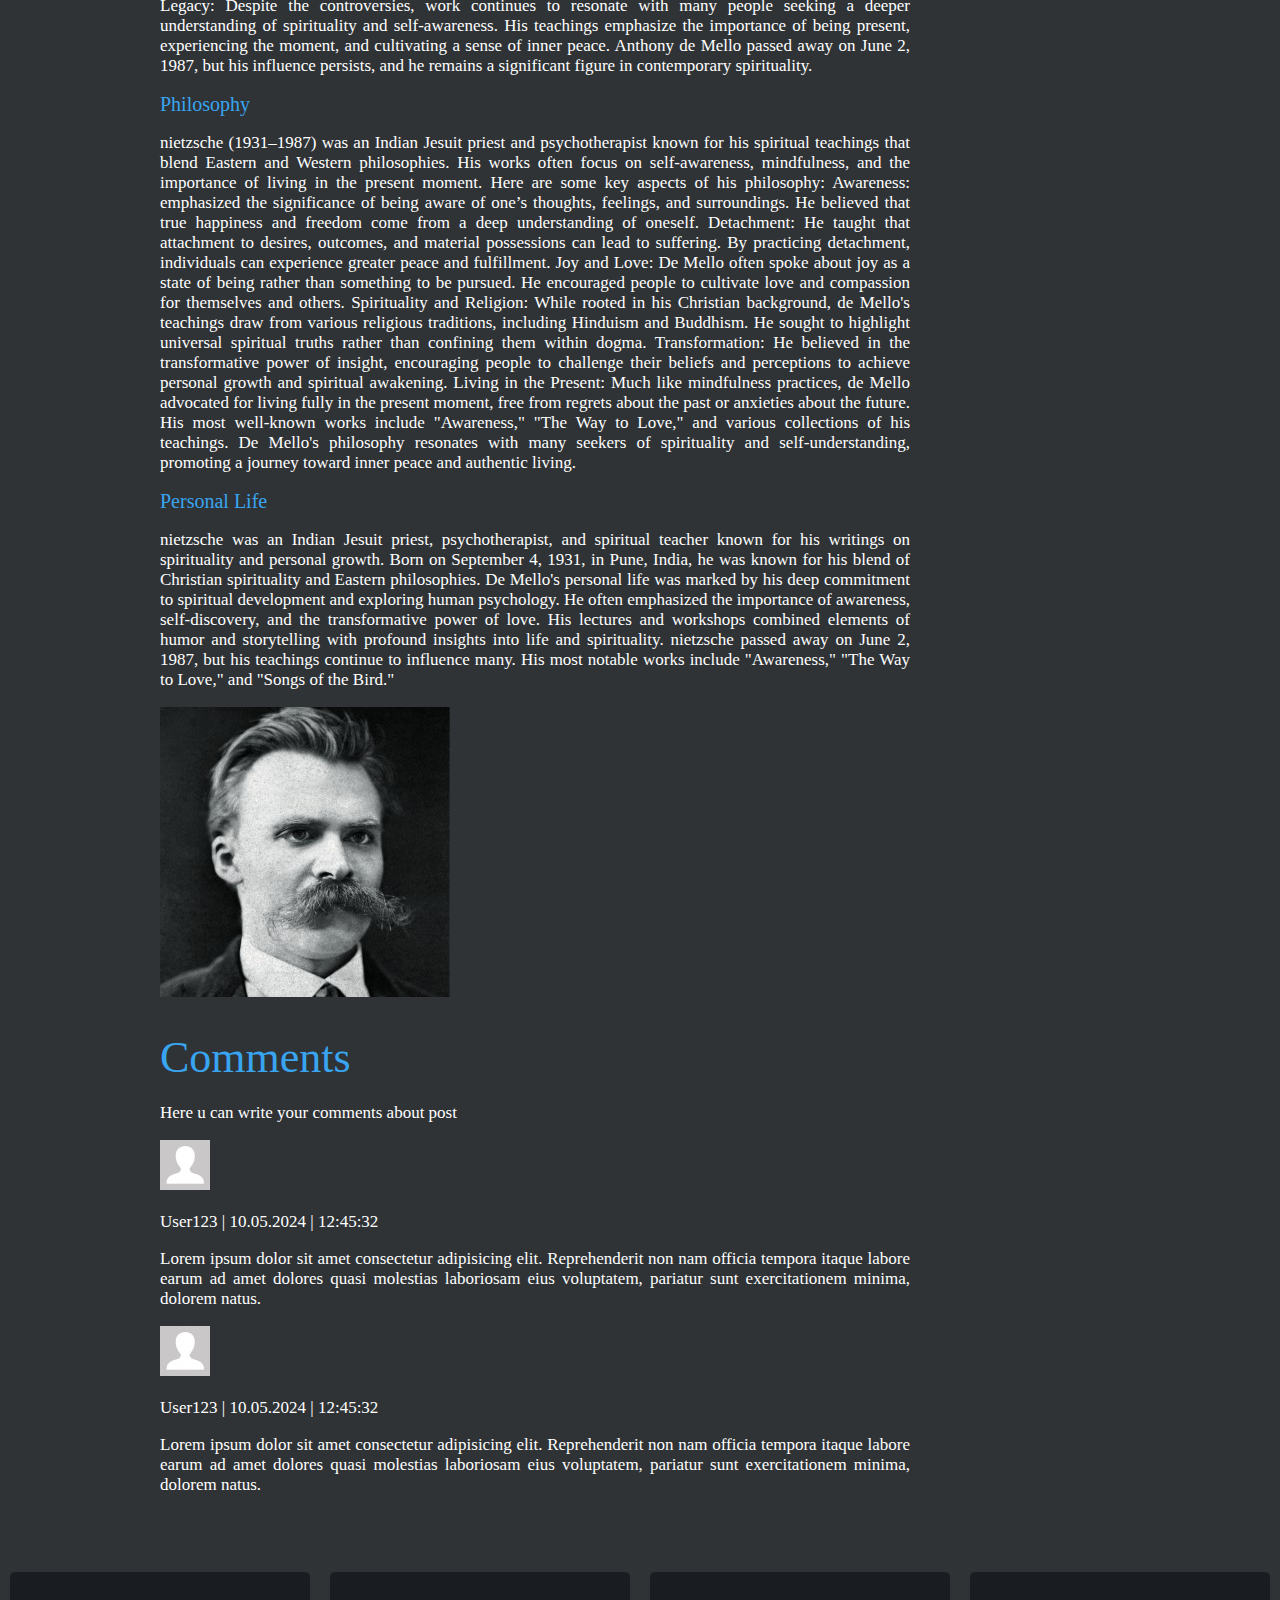
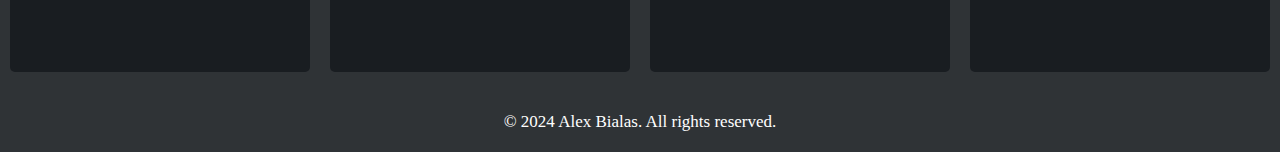
<file: nietsche.html>
<!DOCTYPE html>
<html lang="en">
  <head>
    <meta charset="UTF-8" />
    <meta name="viewport" content="width=device-width, initial-scale=1.0" />
    <title>Philosophia Blog</title>
    <link rel="stylesheet" href="style.css" />
    <link
      rel="stylesheet"
      href="https://cdnjs.cloudflare.com/ajax/libs/font-awesome/6.6.0/css/all.min.css"
      integrity="sha512-Kc323vGBEqzTmouAECnVceyQqyqdsSiqLQISBL29aUW4U/M7pSPA/gEUZQqv1cwx4OnYxTxve5UMg5GT6L4JJg=="
      crossorigin="anonymous"
      referrerpolicy="no-referrer"
    />
  </head>
  <body>
    <header>
      <h1 class="logo">Philosophia Blog</h1>
      <nav id="topnav">
        <ul class="menu">
          <li><a href="index.html">HOME</a></li>
          <li><a href="firsttime.html">FIRST TIME HERE?</a></li>
          <li><a href="aboutus.html">ABOUT US</a></li>
          <li><a href="aboutauthor.html">ABOUT AUTHOR</a></li>
          <li><a href="contact.html">CONTACT </a></li>
        </ul>
      </nav>
    </header>
    <main>
      <div class="container">
        <div class="west">
          <article>
            <header>
              <h1>Nietzsche</h1>
              <p>13.02.2024 | 13:23:34 | Martinez Lorenzo |</p>
            </header>
            <p>
              Nietzsche was a Jesuit priest, psychotherapist, and spiritual
              teacher from India, known for his work on spirituality and
              self-awareness. Born on September 4, 1931, in Goa, he became a
              prominent figure in the field of spirituality, blending Christian
              teaching with Eastern philosophy.
            </p>
            <p>
              nietzsche teachings focus on the importance of self-discovery,
              mindfulness, and living in the present moment. He emphasized the
              need for individuals to awaken to their true selves and to
              understand the nature of consciousness. His style was direct and
              often provocative, encouraging people to challenge their beliefs
              and assumptions.
            </p>
            <p>
              He is best known for his books, such as "Awareness" and "The
              Awareness Workshop," where he explores themes of spiritual
              awakening and the illusion of separateness. De Mello's work
              encourages a personal and experiential approach to spirituality,
              urging people to find joy and freedom in their lives.
            </p>
            <p>
              Tragically, he passed away on June 2, 1987, but his teachings
              continue to resonate with many who seek a deeper understanding of
              themselves and their place in the world. His unique perspective
              remains influential in both spiritual and psychological
              communities.
            </p>

            <h2 id="early-life">Early Life</h2>

            <p>
              nietzsche was born on September 4, 1931, in Goa, India. He was
              raised in a culturally rich environment influenced by both Indian
              and Portuguese traditions. His early life in Goa is notable for
              its strong Catholic community, which played a significant role in
              his upbringing. De Mello was the youngest of four children in his
              family. His father was a prominent local businessman, which
              allowed De Mello to attend better schools and receive a good
              education. He was educated in local institutions and developed an
              interest in spirituality and psychology from a young age. In 1947,
              at the age of 16, he joined the Society of Jesus (the Jesuits) in
              India and began his studies in philosophy and theology. This
              period instilled in him a deep commitment to spiritual pursuit,
              which would later influence his work as a spiritual director,
              author, and retreat leader. During his time as a Jesuit, he
              studied in various locations, including the United States, where
              he was exposed to diverse philosophical and spiritual ideas. These
              influences shaped his writings and teachings in the realms of
              spirituality and self-understanding. early life thus laid the
              foundation for his later work, which blended Eastern and Western
              spiritual traditions, emphasizing awareness, mindfulness, and the
              pursuit of inner happiness. He became well-known for his retreats
              and writings, including his most famous book, "Awareness," before
              his untimely death in 1987.
            </p>

            <h2 id="education">Education</h2>

            <p>
              nietzsche was an Indian Jesuit priest, psychotherapist, and
              spiritual teacher known for his work on spirituality and
              self-awareness. He was born on September 4, 1931, in Goa, India,
              and he pursued his education in philosophy and theology. He earned
              a degree in philosophy at the Athenaeum of the Society of Jesus in
              black and went on to study theology at the Roman College in Rome,
              where he was ordained as a priest. De Mello later pursued studies
              in psychology, which influenced his spiritual teachings. He
              combined insights from various religious and philosophical
              traditions with psychological principles to promote greater
              self-awareness and spiritual growth. His work has been widely
              appreciated for its practical approach to spirituality. Throughout
              his life, de Mello conducted workshops and retreats, and he
              authored several influential books, including "Awareness," "The
              Way to Love," and "Sadhana: A Way to God." His teachings emphasize
              mindfulness, living in the present moment, and understanding one's
              inner self. Anthony de Mello passed away on June 2, 1987, but his
              work continues to inspire many people around the world.
            </p>

            <h2 id="career">Career</h2>
            <p>
              nietzsche was an Indian Jesuit priest, psychotherapist, and
              spiritual teacher, widely known for his work in the fields of
              spirituality and self-awareness. Born on September 4, 1931, in
              Goa, India, de Mello became a member of the Society of Jesus (the
              Jesuits) and was ordained as a priest in 1961. Career Highlights:
              Spiritual Retreats and Workshops: De Mello was known for
              conducting popular retreats and workshops that combined
              psychological insights with spiritual teachings. His approach
              encouraged participants to explore their inner selves and develop
              a deeper awareness and connection to their spirituality. Writings:
              He authored several influential books that reflect his thoughts on
              spirituality, self-awareness, and personal growth. Some of his
              most notable works include "Awareness," "The Way to Love," and
              "Songs of the Bird." His writing is characterized by a blend of
              Eastern and Western philosophies, drawing from various traditions,
              including Christianity, Buddhism, and Hinduism. Controversies: De
              Mello's blending of psychology and spirituality brought him into
              some conflicts with the Catholic Church. His teachings, which at
              times appeared to diverge from traditional Catholic doctrine, led
              to scrutiny from church authorities. In 1998, shortly after his
              death, the Vatican issued a notification that some of his
              teachings were not in accordance with Catholic doctrine. Legacy:
              Despite the controversies, work continues to resonate with many
              people seeking a deeper understanding of spirituality and
              self-awareness. His teachings emphasize the importance of being
              present, experiencing the moment, and cultivating a sense of inner
              peace. Anthony de Mello passed away on June 2, 1987, but his
              influence persists, and he remains a significant figure in
              contemporary spirituality.
            </p>

            <h2 id="philosophy">Philosophy</h2>

            <p>
              nietzsche (1931–1987) was an Indian Jesuit priest and
              psychotherapist known for his spiritual teachings that blend
              Eastern and Western philosophies. His works often focus on
              self-awareness, mindfulness, and the importance of living in the
              present moment. Here are some key aspects of his philosophy:
              Awareness: emphasized the significance of being aware of one’s
              thoughts, feelings, and surroundings. He believed that true
              happiness and freedom come from a deep understanding of oneself.
              Detachment: He taught that attachment to desires, outcomes, and
              material possessions can lead to suffering. By practicing
              detachment, individuals can experience greater peace and
              fulfillment. Joy and Love: De Mello often spoke about joy as a
              state of being rather than something to be pursued. He encouraged
              people to cultivate love and compassion for themselves and others.
              Spirituality and Religion: While rooted in his Christian
              background, de Mello's teachings draw from various religious
              traditions, including Hinduism and Buddhism. He sought to
              highlight universal spiritual truths rather than confining them
              within dogma. Transformation: He believed in the transformative
              power of insight, encouraging people to challenge their beliefs
              and perceptions to achieve personal growth and spiritual
              awakening. Living in the Present: Much like mindfulness practices,
              de Mello advocated for living fully in the present moment, free
              from regrets about the past or anxieties about the future. His
              most well-known works include "Awareness," "The Way to Love," and
              various collections of his teachings. De Mello's philosophy
              resonates with many seekers of spirituality and
              self-understanding, promoting a journey toward inner peace and
              authentic living.
            </p>

            <h2 id="personal-life">Personal Life</h2>

            <p>
              nietzsche was an Indian Jesuit priest, psychotherapist, and
              spiritual teacher known for his writings on spirituality and
              personal growth. Born on September 4, 1931, in Pune, India, he was
              known for his blend of Christian spirituality and Eastern
              philosophies. De Mello's personal life was marked by his deep
              commitment to spiritual development and exploring human
              psychology. He often emphasized the importance of awareness,
              self-discovery, and the transformative power of love. His lectures
              and workshops combined elements of humor and storytelling with
              profound insights into life and spirituality. nietzsche passed
              away on June 2, 1987, but his teachings continue to influence
              many. His most notable works include "Awareness," "The Way to
              Love," and "Songs of the Bird."
            </p>

            <div class="image-container">
              <img src="/images/nietzsche.jpg" alt="de mello" />
            </div>
            <section>
              <header>
                <h1>Comments</h1>
                <p>Here u can write your comments about post</p>
              </header>
              <article>
                <header>
                  <img src="/images/user.jpg" alt="user" />
                  <p>User123 | 10.05.2024 | 12:45:32</p>
                </header>
                <p>
                  Lorem ipsum dolor sit amet consectetur adipisicing elit.
                  Reprehenderit non nam officia tempora itaque labore earum ad
                  amet dolores quasi molestias laboriosam eius voluptatem,
                  pariatur sunt exercitationem minima, dolorem natus.
                </p>
                <header>
                  <img src="/images/user.jpg" alt="user" />
                  <p>User123 | 10.05.2024 | 12:45:32</p>
                </header>
                <p>
                  Lorem ipsum dolor sit amet consectetur adipisicing elit.
                  Reprehenderit non nam officia tempora itaque labore earum ad
                  amet dolores quasi molestias laboriosam eius voluptatem,
                  pariatur sunt exercitationem minima, dolorem natus.
                </p>
              </article>
            </section>
          </article>
        </div>
        <div class="east">
          <aside>
            <nav>
              <h2>Categories</h2>
              <ul class="categ">
                <li><a href="de-melo.html">De Mello</a></li>
                <li><a href="Alan.html">Alan Watts</a></li>
                <li><a href="nietsche.html">Fryderyk Nietzsche</a></li>
                <li><a href="platon.html">Platon</a></li>
                <li><a href="kant.html">Immanuel Kant</a></li>
                <li><a href="emerson.html">Ralph Waldo Emerson</a></li>
              </ul>

              <h2>Nietsche</h2>
              <ul class="EL">
                <li><a href="#early-life">Early Life</a></li>
                <li><a href="#education">Education</a></li>
                <li><a href="#career">Career</a></li>
                <li><a href="#philosophy">Philosophy</a></li>
                <li><a href="#personal-life">Personal Life</a></li>
              </ul>
            </nav>

            <img src="/images/ad.jpg" alt="ad" />
          </aside>
        </div>
      </div>
      <div style="clear: both"></div>
    </main>

    <footer>
      <div class="socials">
        <div class="socialdivs">
          <div class="FB">
            <a href="http://facebook.com" class="tilelink" target="_blank">
              <i class="fa-brands fa-square-facebook"></i>
            </a>
          </div>
          <div class="Insta">
            <a href="http://instagram.com" class="tilelink" target="_blank">
              <i class="fa-brands fa-square-instagram"></i>
            </a>
          </div>
          <div class="YT">
            <a href="http://youtube.com" class="tilelink" target="_blank">
              <i class="fa-brands fa-youtube"></i>
            </a>
          </div>
          <div class="Twitter">
            <a href="http://twitter.com" class="tilelink" target="_blank">
              <i class="fa-brands fa-square-twitter"></i>
            </a>
          </div>
        </div>
      </div>
      <div style="clear: both"></div>
      <div class="info">© 2024 Alex Bialas. All rights reserved.</div>
    </footer>
  </body>
</html>
</file>
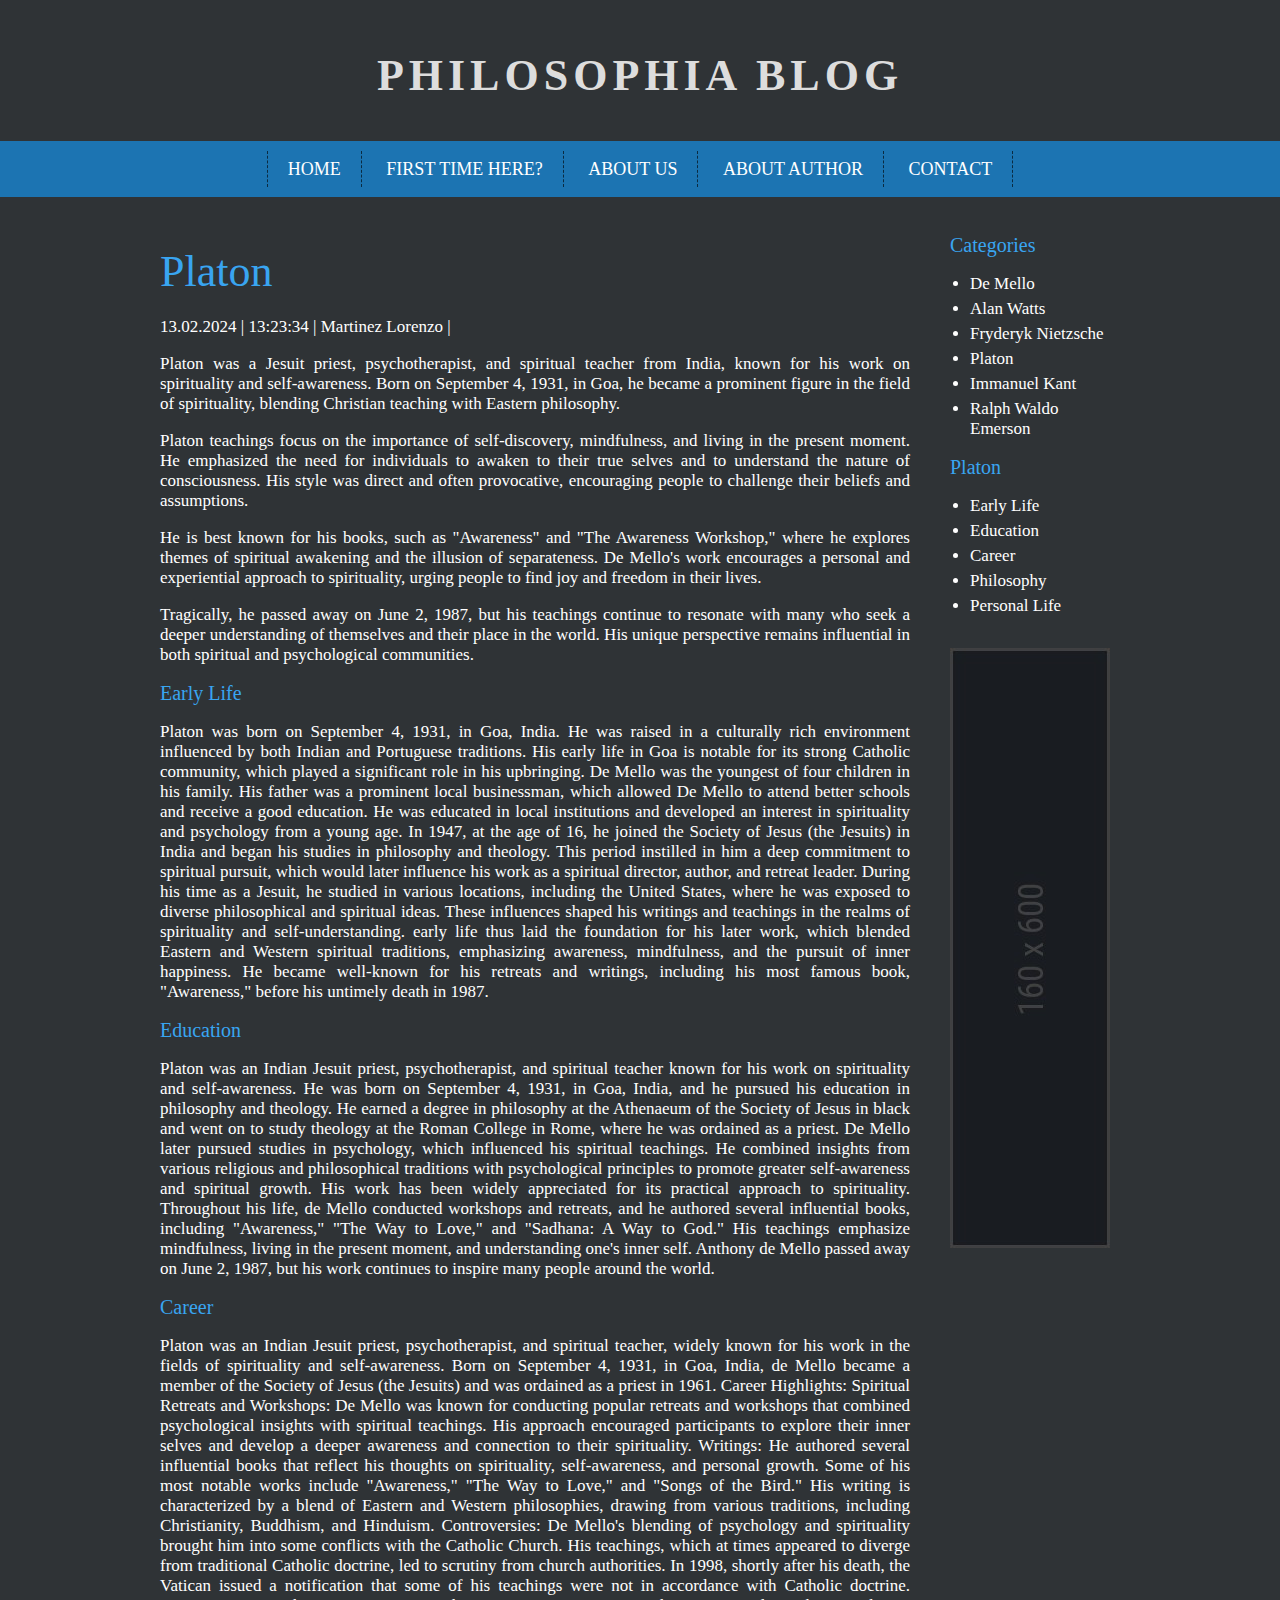
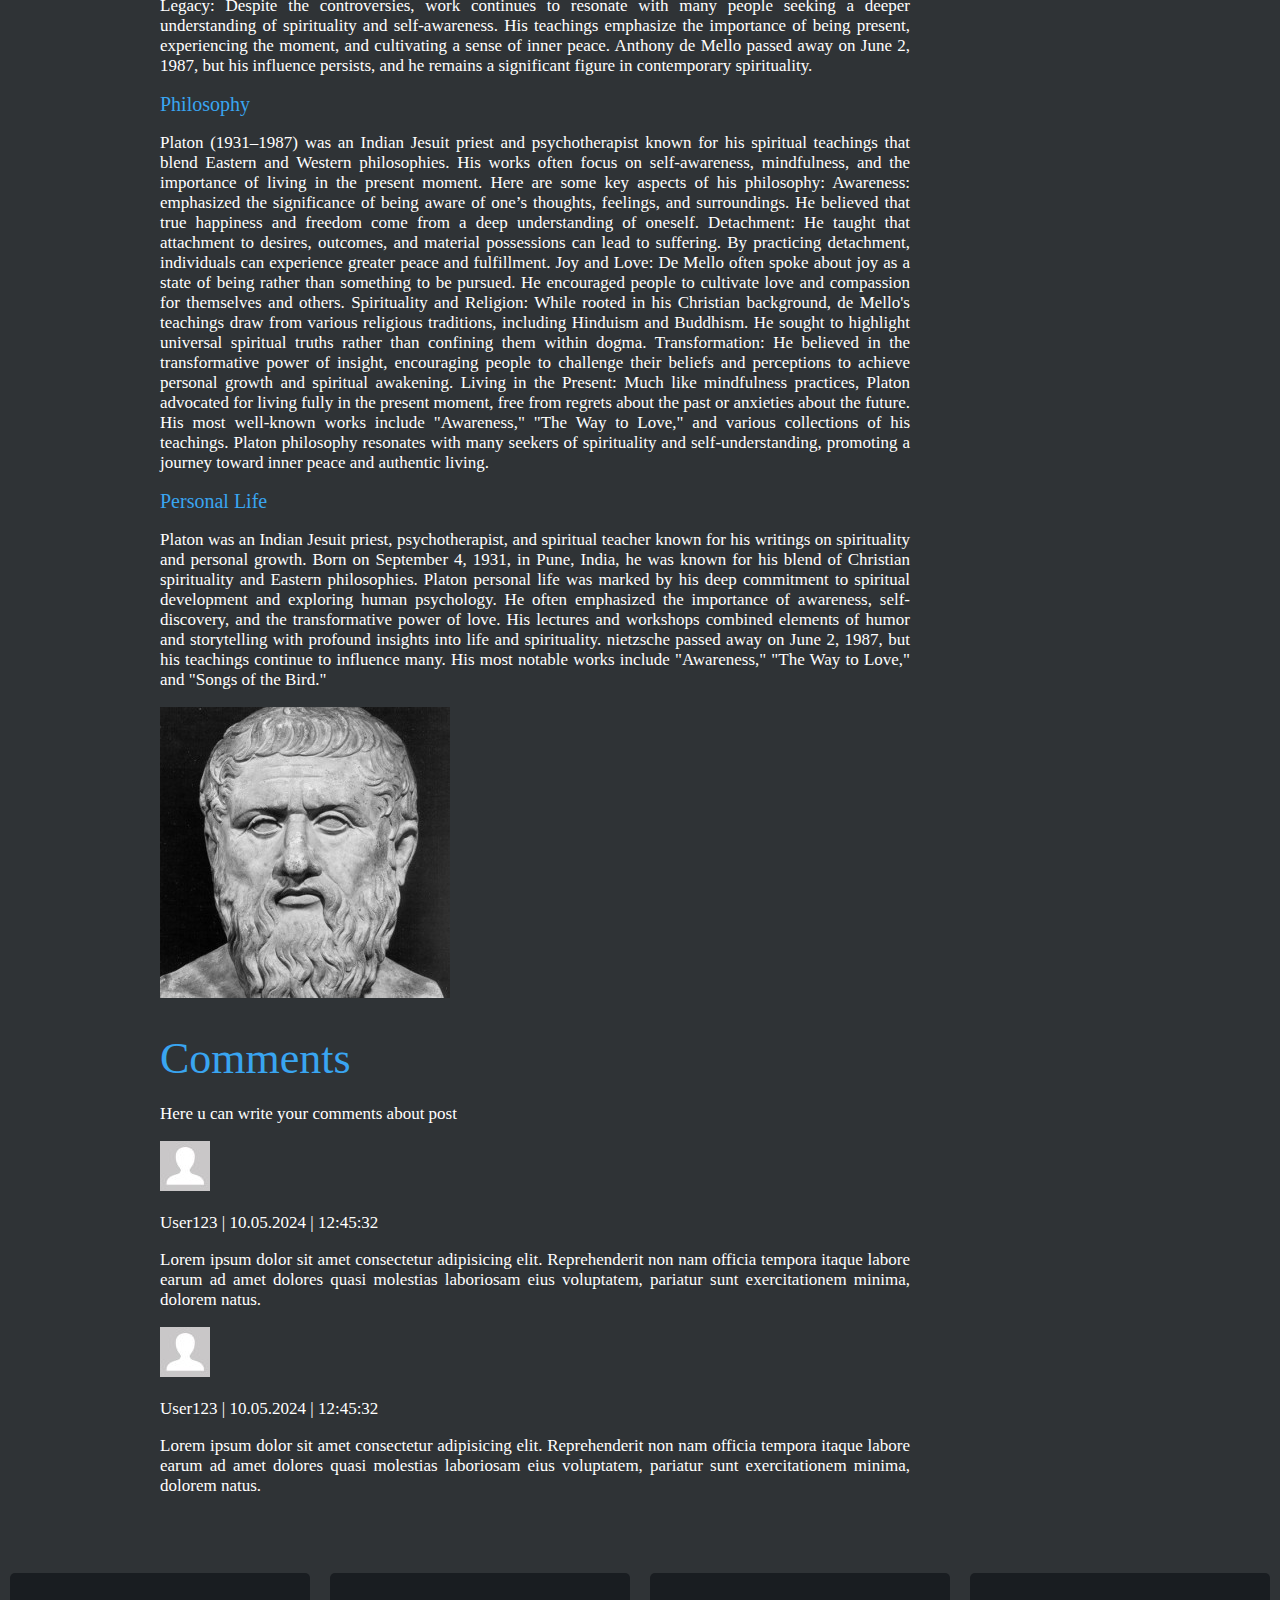
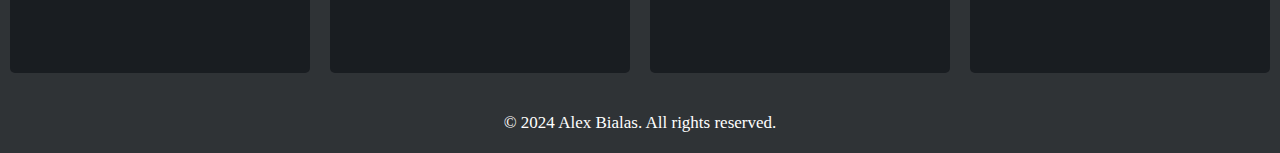
<file: platon.html>
<!DOCTYPE html>
<html lang="en">
  <head>
    <meta charset="UTF-8" />
    <meta name="viewport" content="width=device-width, initial-scale=1.0" />
    <title>Philosophia Blog</title>
    <link rel="stylesheet" href="style.css" />
    <link
      rel="stylesheet"
      href="https://cdnjs.cloudflare.com/ajax/libs/font-awesome/6.6.0/css/all.min.css"
      integrity="sha512-Kc323vGBEqzTmouAECnVceyQqyqdsSiqLQISBL29aUW4U/M7pSPA/gEUZQqv1cwx4OnYxTxve5UMg5GT6L4JJg=="
      crossorigin="anonymous"
      referrerpolicy="no-referrer"
    />
  </head>
  <body>
    <header>
      <h1 class="logo">Philosophia Blog</h1>
      <nav id="topnav">
        <ul class="menu">
          <li><a href="index.html">HOME</a></li>
          <li><a href="firsttime.html">FIRST TIME HERE?</a></li>
          <li><a href="aboutus.html">ABOUT US</a></li>
          <li><a href="aboutauthor.html">ABOUT AUTHOR</a></li>
          <li><a href="contact.html">CONTACT </a></li>
        </ul>
      </nav>
    </header>
    <main>
      <div class="container">
        <div class="west">
          <article>
            <header>
              <h1>Platon</h1>
              <p>13.02.2024 | 13:23:34 | Martinez Lorenzo |</p>
            </header>
            <p>
              Platon was a Jesuit priest, psychotherapist, and spiritual teacher
              from India, known for his work on spirituality and self-awareness.
              Born on September 4, 1931, in Goa, he became a prominent figure in
              the field of spirituality, blending Christian teaching with
              Eastern philosophy.
            </p>
            <p>
              Platon teachings focus on the importance of self-discovery,
              mindfulness, and living in the present moment. He emphasized the
              need for individuals to awaken to their true selves and to
              understand the nature of consciousness. His style was direct and
              often provocative, encouraging people to challenge their beliefs
              and assumptions.
            </p>
            <p>
              He is best known for his books, such as "Awareness" and "The
              Awareness Workshop," where he explores themes of spiritual
              awakening and the illusion of separateness. De Mello's work
              encourages a personal and experiential approach to spirituality,
              urging people to find joy and freedom in their lives.
            </p>
            <p>
              Tragically, he passed away on June 2, 1987, but his teachings
              continue to resonate with many who seek a deeper understanding of
              themselves and their place in the world. His unique perspective
              remains influential in both spiritual and psychological
              communities.
            </p>

            <h2 id="early-life">Early Life</h2>

            <p>
              Platon was born on September 4, 1931, in Goa, India. He was raised
              in a culturally rich environment influenced by both Indian and
              Portuguese traditions. His early life in Goa is notable for its
              strong Catholic community, which played a significant role in his
              upbringing. De Mello was the youngest of four children in his
              family. His father was a prominent local businessman, which
              allowed De Mello to attend better schools and receive a good
              education. He was educated in local institutions and developed an
              interest in spirituality and psychology from a young age. In 1947,
              at the age of 16, he joined the Society of Jesus (the Jesuits) in
              India and began his studies in philosophy and theology. This
              period instilled in him a deep commitment to spiritual pursuit,
              which would later influence his work as a spiritual director,
              author, and retreat leader. During his time as a Jesuit, he
              studied in various locations, including the United States, where
              he was exposed to diverse philosophical and spiritual ideas. These
              influences shaped his writings and teachings in the realms of
              spirituality and self-understanding. early life thus laid the
              foundation for his later work, which blended Eastern and Western
              spiritual traditions, emphasizing awareness, mindfulness, and the
              pursuit of inner happiness. He became well-known for his retreats
              and writings, including his most famous book, "Awareness," before
              his untimely death in 1987.
            </p>

            <h2 id="education">Education</h2>

            <p>
              Platon was an Indian Jesuit priest, psychotherapist, and spiritual
              teacher known for his work on spirituality and self-awareness. He
              was born on September 4, 1931, in Goa, India, and he pursued his
              education in philosophy and theology. He earned a degree in
              philosophy at the Athenaeum of the Society of Jesus in black and
              went on to study theology at the Roman College in Rome, where he
              was ordained as a priest. De Mello later pursued studies in
              psychology, which influenced his spiritual teachings. He combined
              insights from various religious and philosophical traditions with
              psychological principles to promote greater self-awareness and
              spiritual growth. His work has been widely appreciated for its
              practical approach to spirituality. Throughout his life, de Mello
              conducted workshops and retreats, and he authored several
              influential books, including "Awareness," "The Way to Love," and
              "Sadhana: A Way to God." His teachings emphasize mindfulness,
              living in the present moment, and understanding one's inner self.
              Anthony de Mello passed away on June 2, 1987, but his work
              continues to inspire many people around the world.
            </p>

            <h2 id="career">Career</h2>
            <p>
              Platon was an Indian Jesuit priest, psychotherapist, and spiritual
              teacher, widely known for his work in the fields of spirituality
              and self-awareness. Born on September 4, 1931, in Goa, India, de
              Mello became a member of the Society of Jesus (the Jesuits) and
              was ordained as a priest in 1961. Career Highlights: Spiritual
              Retreats and Workshops: De Mello was known for conducting popular
              retreats and workshops that combined psychological insights with
              spiritual teachings. His approach encouraged participants to
              explore their inner selves and develop a deeper awareness and
              connection to their spirituality. Writings: He authored several
              influential books that reflect his thoughts on spirituality,
              self-awareness, and personal growth. Some of his most notable
              works include "Awareness," "The Way to Love," and "Songs of the
              Bird." His writing is characterized by a blend of Eastern and
              Western philosophies, drawing from various traditions, including
              Christianity, Buddhism, and Hinduism. Controversies: De Mello's
              blending of psychology and spirituality brought him into some
              conflicts with the Catholic Church. His teachings, which at times
              appeared to diverge from traditional Catholic doctrine, led to
              scrutiny from church authorities. In 1998, shortly after his
              death, the Vatican issued a notification that some of his
              teachings were not in accordance with Catholic doctrine. Legacy:
              Despite the controversies, work continues to resonate with many
              people seeking a deeper understanding of spirituality and
              self-awareness. His teachings emphasize the importance of being
              present, experiencing the moment, and cultivating a sense of inner
              peace. Anthony de Mello passed away on June 2, 1987, but his
              influence persists, and he remains a significant figure in
              contemporary spirituality.
            </p>

            <h2 id="philosophy">Philosophy</h2>

            <p>
              Platon (1931–1987) was an Indian Jesuit priest and psychotherapist
              known for his spiritual teachings that blend Eastern and Western
              philosophies. His works often focus on self-awareness,
              mindfulness, and the importance of living in the present moment.
              Here are some key aspects of his philosophy: Awareness: emphasized
              the significance of being aware of one’s thoughts, feelings, and
              surroundings. He believed that true happiness and freedom come
              from a deep understanding of oneself. Detachment: He taught that
              attachment to desires, outcomes, and material possessions can lead
              to suffering. By practicing detachment, individuals can experience
              greater peace and fulfillment. Joy and Love: De Mello often spoke
              about joy as a state of being rather than something to be pursued.
              He encouraged people to cultivate love and compassion for
              themselves and others. Spirituality and Religion: While rooted in
              his Christian background, de Mello's teachings draw from various
              religious traditions, including Hinduism and Buddhism. He sought
              to highlight universal spiritual truths rather than confining them
              within dogma. Transformation: He believed in the transformative
              power of insight, encouraging people to challenge their beliefs
              and perceptions to achieve personal growth and spiritual
              awakening. Living in the Present: Much like mindfulness practices,
              Platon advocated for living fully in the present moment, free from
              regrets about the past or anxieties about the future. His most
              well-known works include "Awareness," "The Way to Love," and
              various collections of his teachings. Platon philosophy resonates
              with many seekers of spirituality and self-understanding,
              promoting a journey toward inner peace and authentic living.
            </p>

            <h2 id="personal-life">Personal Life</h2>

            <p>
              Platon was an Indian Jesuit priest, psychotherapist, and spiritual
              teacher known for his writings on spirituality and personal
              growth. Born on September 4, 1931, in Pune, India, he was known
              for his blend of Christian spirituality and Eastern philosophies.
              Platon personal life was marked by his deep commitment to
              spiritual development and exploring human psychology. He often
              emphasized the importance of awareness, self-discovery, and the
              transformative power of love. His lectures and workshops combined
              elements of humor and storytelling with profound insights into
              life and spirituality. nietzsche passed away on June 2, 1987, but
              his teachings continue to influence many. His most notable works
              include "Awareness," "The Way to Love," and "Songs of the Bird."
            </p>

            <div class="image-container">
              <img src="/images/platon.jpg" alt="de mello" />
            </div>
            <section>
              <header>
                <h1>Comments</h1>
                <p>Here u can write your comments about post</p>
              </header>
              <article>
                <header>
                  <img src="/images/user.jpg" alt="user" />
                  <p>User123 | 10.05.2024 | 12:45:32</p>
                </header>
                <p>
                  Lorem ipsum dolor sit amet consectetur adipisicing elit.
                  Reprehenderit non nam officia tempora itaque labore earum ad
                  amet dolores quasi molestias laboriosam eius voluptatem,
                  pariatur sunt exercitationem minima, dolorem natus.
                </p>
                <header>
                  <img src="/images/user.jpg" alt="user" />
                  <p>User123 | 10.05.2024 | 12:45:32</p>
                </header>
                <p>
                  Lorem ipsum dolor sit amet consectetur adipisicing elit.
                  Reprehenderit non nam officia tempora itaque labore earum ad
                  amet dolores quasi molestias laboriosam eius voluptatem,
                  pariatur sunt exercitationem minima, dolorem natus.
                </p>
              </article>
            </section>
          </article>
        </div>
        <div class="east">
          <aside>
            <nav>
              <h2>Categories</h2>
              <ul class="categ">
                <li><a href="de-melo.html">De Mello</a></li>
                <li><a href="Alan.html">Alan Watts</a></li>
                <li><a href="nietsche.html">Fryderyk Nietzsche</a></li>
                <li><a href="platon.html">Platon</a></li>
                <li><a href="kant.html">Immanuel Kant</a></li>
                <li><a href="emerson.html">Ralph Waldo Emerson</a></li>
              </ul>

              <h2>Platon</h2>
              <ul class="EL">
                <li><a href="#early-life">Early Life</a></li>
                <li><a href="#education">Education</a></li>
                <li><a href="#career">Career</a></li>
                <li><a href="#philosophy">Philosophy</a></li>
                <li><a href="#personal-life">Personal Life</a></li>
              </ul>
            </nav>

            <img src="/images/ad.jpg" alt="ad" />
          </aside>
        </div>
      </div>
      <div style="clear: both"></div>
    </main>

    <footer>
      <div class="socials">
        <div class="socialdivs">
          <div class="FB">
            <a href="http://facebook.com" class="tilelink" target="_blank">
              <i class="fa-brands fa-square-facebook"></i>
            </a>
          </div>
          <div class="Insta">
            <a href="http://instagram.com" class="tilelink" target="_blank">
              <i class="fa-brands fa-square-instagram"></i>
            </a>
          </div>
          <div class="YT">
            <a href="http://youtube.com" class="tilelink" target="_blank">
              <i class="fa-brands fa-youtube"></i>
            </a>
          </div>
          <div class="Twitter">
            <a href="http://twitter.com" class="tilelink" target="_blank">
              <i class="fa-brands fa-square-twitter"></i>
            </a>
          </div>
        </div>
      </div>
      <div style="clear: both"></div>
      <div class="info">© 2024 Alex Bialas. All rights reserved.</div>
    </footer>
  </body>
</html>
</file>
<file: style.css>
body {
  margin: 0;
  background-color: #2f3336;
  font-size: 17px;
  color: white;
}

.logo {
  font-size: 44px;
  font-weight: 700;
  color: #ddd;
  text-align: center;
  text-transform: uppercase;
  letter-spacing: 5px;
  margin-top: 50px;
  margin-bottom: 40px;
}

#topnav {
  background-color: #1c74b2;
  text-align: center;
}
.menu {
  list-style-type: none;
  margin: 0;
  padding: 10px;
  font-size: 18px;
  min height: 40px;
  line-height: 200%;

}

.menu > li 
{display: inline-block;
padding-left: 20px;
padding-right: 20px;
border-right:1px dashed #0a2b42 ;}

.menu > li:first-child
{
    border-left:1px dashed #0a2b42 ;}

.menu a
{ color: white;
text-decoration: none;}

.menu a:hover
{ color: #0a2b42;
text-decoration: none;}

.categories {
margin-left: auto;
margin-right: auto;
width: 950px;
text-align: center;
padding: 0%;
}

h1 {
    font-size: 44px;
    font-weight: 400;
    color: #39a5f1;
    margin-bottom: 20px;

}
.author { 
    display: inline-block;
    margin-top: 10px;
}

.author a {
    opacity: 0.9;
}
.author a:hover {
    opacity: 1;
}

figure {
    margin: 8px;
    padding: 0;
}

figcaption {
    margin-top: 8px;
    padding: 0%;
}

.entries {
   
        margin-left: auto;
        margin-right: auto;
        width: 950px;
        text-align: center;
        padding-top: 10px;
        padding-bottom: 80px;
        margin-top: 40px;
        }

        #newest {background-color: #191d21;}

        .entry {
            background-color: #222930;
            padding: 10px;
            text-align: justify;
            margin-top: 40px;
            border-radius:10px ;

        }

        .entryimg {
            display: inline-block;
            margin-left: 30px;
            width: 110px;

        }
        .entryimg img {
            width: 100px;
            height: 100px;
        }
        .entrytxt {
            display: inline-block;
            width: 700px;
        }

        h2 {
            font-size: 20px;
            font-weight: 400;
            color: #39a5f1;
        }

        .contact {
            background-color: #222930;
            padding: 10px;
            text-align: center;
            margin-top: 40px;
            border-radius:10px ;
            padding:190px;


        }

        .contact p {
            margin-bottom: 50px;
           
        }

        .bluebutton {
            background-color: #1c74b2;
            padding: 15px;
            color: #efefef;
            font-size: 19px;
            text-decoration: none;
            border-radius: 5px;
            min-width: 300px;
        }
        .bluebutton:hover {
            background-color: #196499;
        }


        .socials {
            margin-top: 10px;
            width: 100%;
            text-align: center;
            background-color:#2f3336;
            padding: 20px 0; 
        }
        
        .socialdivs {
            display: flex; 
            justify-content: center; 
            flex-wrap: wrap; 
            max-width: 1400px; 
            margin: 0 auto; 
        }
        
        .socialdivs > div {
            margin: 10px;
            width: 300px; 
            height: 100px; 
            display: flex; 
            justify-content: center; 
            align-items: center; 
            border-radius: 5px; 
            transition: background-color 0.3s; 
        }
        
        .FB {background-color: #191d21; color: white;}
.FB:hover {background-color: #3557a2;}

.Twitter {background-color: #191d21; color: white;}
.Twitter:hover {background-color: #2084c2;}

.YT {background-color: #191d21; color: white;}
.YT:hover {background-color: #c83237;}

.Insta {background-color: #191d21; color: white;}
.Insta:hover {background-color: #2e618a;}

.fa-square-facebook, .fa-square-instagram, .fa-youtube, .fa-square-twitter {
    font-size: 36px; 
    color: white; 
}

.info {
    text-align: center;
    margin-left: auto;
    margin-right: auto;
    padding-top: 10px;
    padding-bottom: 20px;
}

.container {
    margin-left: auto;
    margin-right: auto;
    width: 1000px;
}

.west {
    float: left;
    width: 750px;
    padding: 20px;
    text-align: justify;

}

.east {
    float: left;
    width: 170px;
    padding: 20px;

}

.east ul {
    padding-left: 20px;

}

.east ul > li {
    margin-bottom: 5px;
}

.east img {
    margin-top: 15px;
}

 li a {
    color: white; 
    text-decoration: none; 
}

ul li a:hover {
    text-decoration: underline; 
}
</file>
